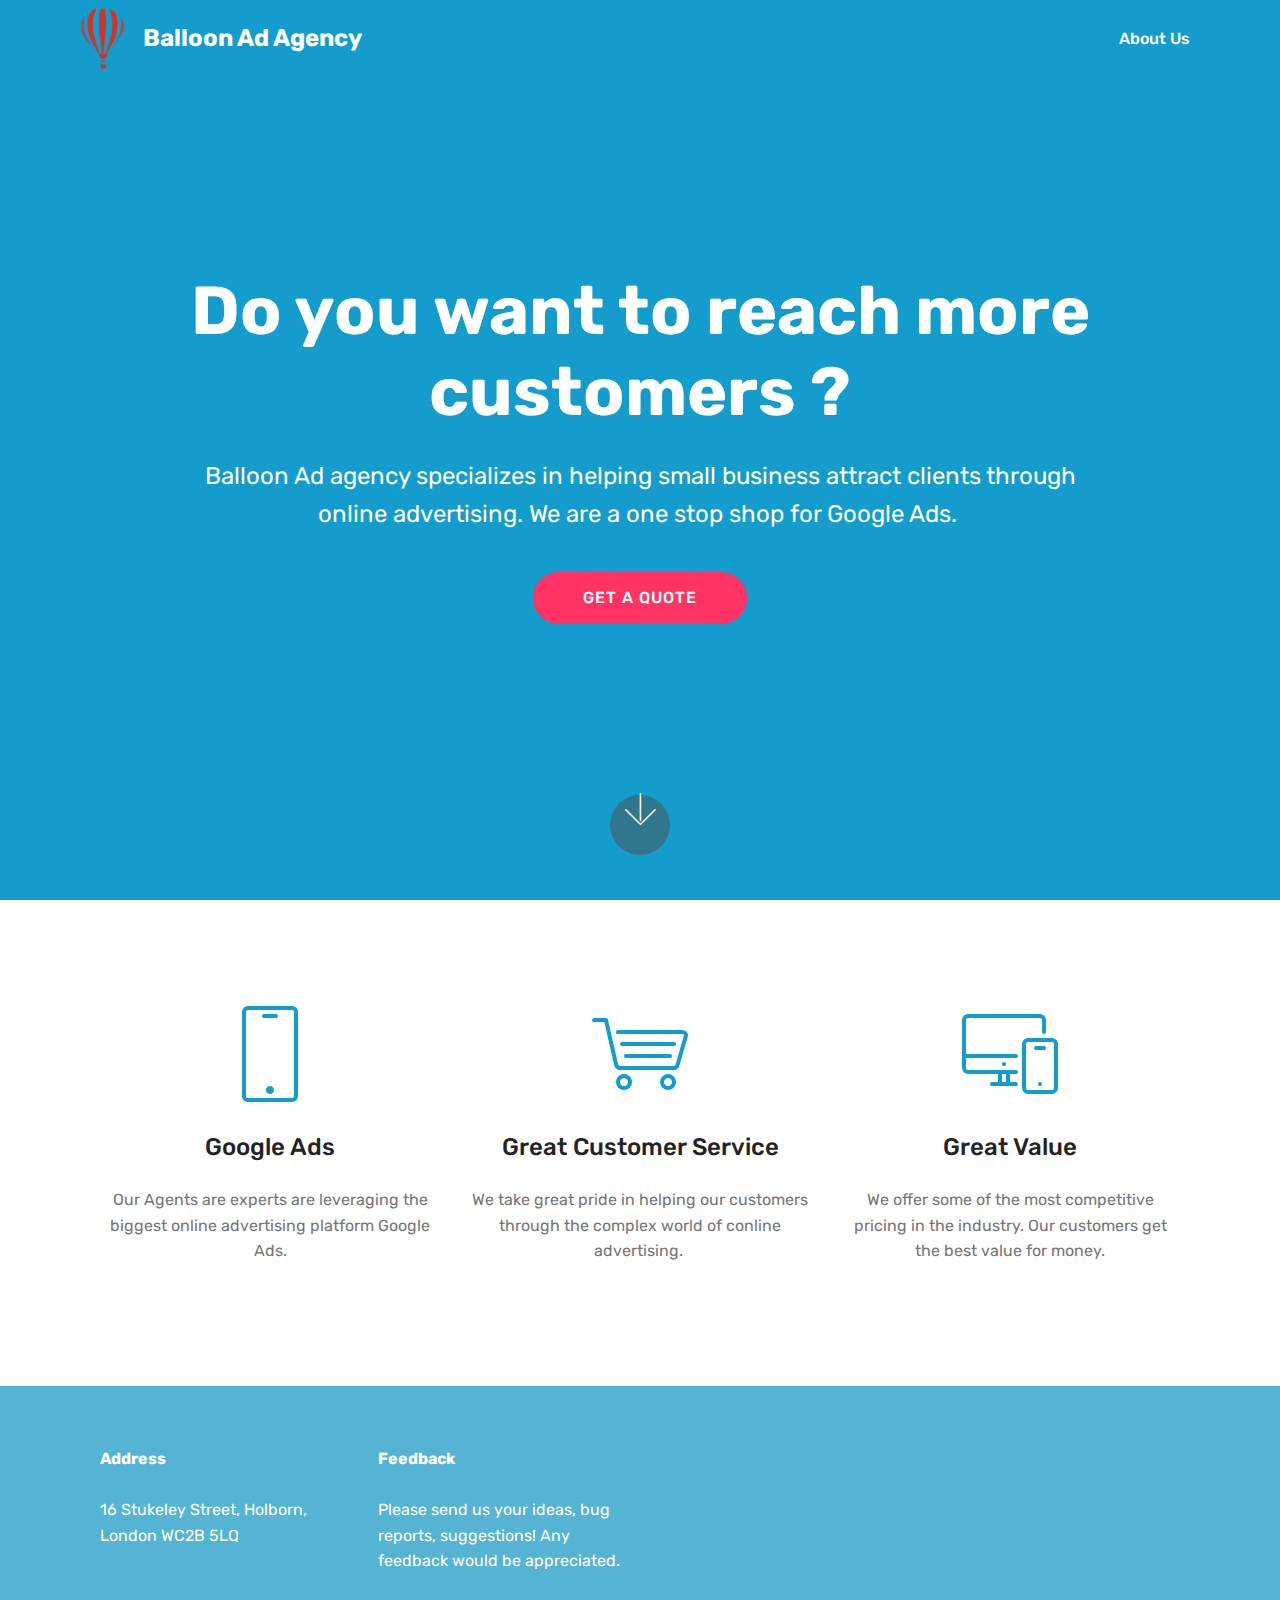
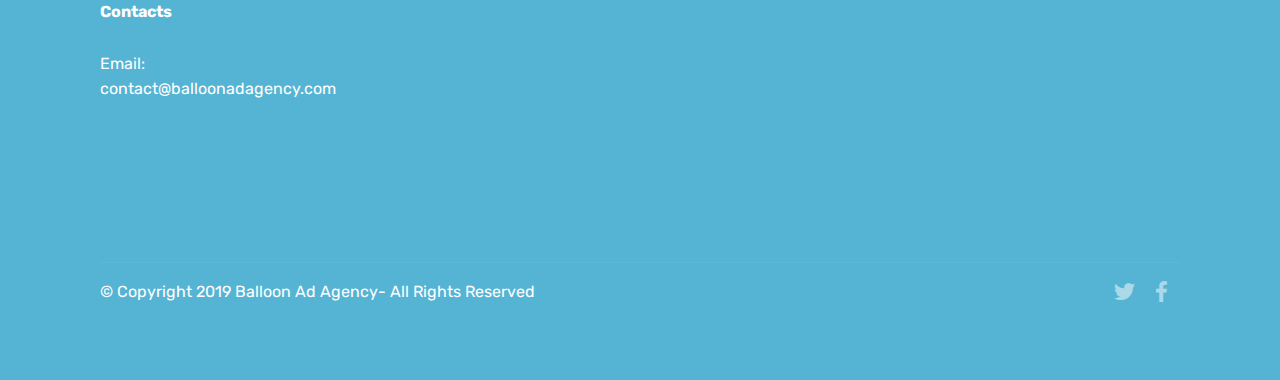
<file: index.html>
<!DOCTYPE html>
<html  >
<head>
  <!-- Site made with Mobirise Website Builder v4.10.6, https://mobirise.com -->
  <meta charset="UTF-8">
  <meta http-equiv="X-UA-Compatible" content="IE=edge">
  <meta name="generator" content="Mobirise v4.10.6, mobirise.com">
  <meta name="viewport" content="width=device-width, initial-scale=1, minimum-scale=1">
  <link rel="shortcut icon" href="assets/images/hot-air-balloon-1734985-960-720-122x165.png" type="image/x-icon">
  <meta name="description" content="Ad Agency for small businesses">
  
  <title>Home</title>
  <link rel="stylesheet" href="assets/web/assets/mobirise-icons/mobirise-icons.css">
  <link rel="stylesheet" href="assets/tether/tether.min.css">
  <link rel="stylesheet" href="assets/bootstrap/css/bootstrap.min.css">
  <link rel="stylesheet" href="assets/bootstrap/css/bootstrap-grid.min.css">
  <link rel="stylesheet" href="assets/bootstrap/css/bootstrap-reboot.min.css">
  <link rel="stylesheet" href="assets/dropdown/css/style.css">
  <link rel="stylesheet" href="assets/socicon/css/styles.css">
  <link rel="stylesheet" href="assets/theme/css/style.css">
  <link rel="stylesheet" href="assets/mobirise/css/mbr-additional.css" type="text/css">
  
  
  
</head>
<body>

<!-- Google Analytics -->
<!-- Global site tag (gtag.js) - Google Analytics -->
<script async src="https://www.googletagmanager.com/gtag/js?id=UA-145172112-1"></script>
<script>
  window.dataLayer = window.dataLayer || [];
  function gtag(){dataLayer.push(arguments);}
  gtag('js', new Date());

  gtag('config', 'UA-145172112-1');
</script>

<!-- /Google Analytics -->


  <section class="menu cid-qTkzRZLJNu" once="menu" id="menu1-0">

    

    <nav class="navbar navbar-expand beta-menu navbar-dropdown align-items-center navbar-fixed-top navbar-toggleable-sm">
        <button class="navbar-toggler navbar-toggler-right" type="button" data-toggle="collapse" data-target="#navbarSupportedContent" aria-controls="navbarSupportedContent" aria-expanded="false" aria-label="Toggle navigation">
            <div class="hamburger">
                <span></span>
                <span></span>
                <span></span>
                <span></span>
            </div>
        </button>
        <div class="menu-logo">
            <div class="navbar-brand">
                <span class="navbar-logo">
                    <a href="https://balloonadagency.com/#top">
                         <img src="assets/images/hot-air-balloon-1734985-960-720-122x165.png" alt="Mobirise" title="" style="height: 3.8rem;">
                    </a>
                </span>
                <span class="navbar-caption-wrap"><a class="navbar-caption text-white display-5" href="https://balloonadagency.com/#top">&nbsp;Balloon Ad Agency</a></span>
            </div>
        </div>
        <div class="collapse navbar-collapse" id="navbarSupportedContent">
            <ul class="navbar-nav nav-dropdown nav-right" data-app-modern-menu="true"><li class="nav-item">
                    <a class="nav-link link text-white display-4" href="#bottom">
                        
                        About Us
                    </a>
                </li></ul>
            
        </div>
    </nav>
</section>

<section class="engine"><a href="https://mobirise.info/o">free portfolio website templates</a></section><section class="cid-qTkA127IK8 mbr-fullscreen" id="header2-1">

    

    

    <div class="container align-center">
        <div class="row justify-content-md-center">
            <div class="mbr-white col-md-10">
                <h1 class="mbr-section-title mbr-bold pb-3 mbr-fonts-style display-1">Do you want to reach more customers ?</h1>
                
                <p class="mbr-text pb-3 mbr-fonts-style display-5">
                    Balloon Ad agency specializes in helping small business attract clients through online advertising. We are a one stop shop for Google Ads.&nbsp;</p>
                <div class="mbr-section-btn"><a class="btn btn-md btn-secondary display-4" href="https://forms.gle/MSBBoyFCNvssJmj26" target="_blank">GET A QUOTE</a></div>
            </div>
        </div>
    </div>
    <div class="mbr-arrow hidden-sm-down" aria-hidden="true">
        <a href="#next">
            <i class="mbri-down mbr-iconfont"></i>
        </a>
    </div>
</section>

<section class="features1 cid-rxsHwJT7qu" id="features1-4">
    
    

    
    <div class="container">
        <div class="media-container-row">

            <div class="card p-3 col-12 col-md-6 col-lg-4">
                <div class="card-img pb-3">
                    <span class="mbr-iconfont mbri-mobile"></span>
                </div>
                <div class="card-box">
                    <h4 class="card-title py-3 mbr-fonts-style display-5">Google Ads</h4>
                    <p class="mbr-text mbr-fonts-style display-7">
                        Our Agents are experts are leveraging the biggest online advertising platform Google Ads.</p>
                </div>
            </div>

            <div class="card p-3 col-12 col-md-6 col-lg-4">
                <div class="card-img pb-3">
                    <span class="mbr-iconfont mbri-shopping-cart"></span>
                </div>
                <div class="card-box">
                    <h4 class="card-title py-3 mbr-fonts-style display-5">
                        Great Customer Service</h4>
                    <p class="mbr-text mbr-fonts-style display-7">
                        We take great pride in helping our customers through the complex world of conline advertising.&nbsp;</p>
                </div>
            </div>

            <div class="card p-3 col-12 col-md-6 col-lg-4">
                <div class="card-img pb-3">
                    <span class="mbri-responsive mbr-iconfont"></span>
                </div>
                <div class="card-box">
                    <h4 class="card-title py-3 mbr-fonts-style display-5">
                        Great Value</h4>
                    <p class="mbr-text mbr-fonts-style display-7">
                        We offer some of the most competitive pricing in the industry. Our customers get the best value for money.</p>
                </div>
            </div>

            

        </div>

    </div>

</section>

<section class="cid-rxsFRHfknj" id="footer2-3">

    

    

    <div class="container">
        <div class="media-container-row content mbr-white">
            <div class="col-12 col-md-3 mbr-fonts-style display-7">
                <p class="mbr-text">
                    <strong>Address</strong>
                    <br>
                    <br>16 Stukeley Street, Holborn, London WC2B 5LQ<br>
                    <br>
                    <br><strong>Contacts</strong>
                    <br>
                    <br>Email: contact@balloonadagency.com
                    <br><br></p>
            </div>
            <div class="col-12 col-md-3 mbr-fonts-style display-7">
                <p class="mbr-text"><strong>Feedback</strong>
                    <br>
                    <br>Please send us your ideas, bug reports, suggestions! Any feedback would be appreciated.
                </p>
            </div>
            <div class="col-12 col-md-6">
                <div class="google-map"><iframe frameborder="0" style="border:0" src="https://www.google.com/maps/embed/v1/place?key=AIzaSyAEIpgj38KyLFELm2bK9Y7krBkz1K-cMq8&amp;q=place_id:ChIJIVHOWDMbdkgRIxvta-DGaAA" allowfullscreen=""></iframe></div>
            </div>
        </div>
        <div class="footer-lower">
            <div class="media-container-row">
                <div class="col-sm-12">
                    <hr>
                </div>
            </div>
            <div class="media-container-row mbr-white">
                <div class="col-sm-6 copyright">
                    <p class="mbr-text mbr-fonts-style display-7">
                        © Copyright 2019 Balloon Ad Agency- All Rights Reserved
                    </p>
                </div>
                <div class="col-md-6">
                    <div class="social-list align-right">
                        <div class="soc-item">
                            <a href="https://twitter.com/balloonadagency" target="_blank">
                                <span class="mbr-iconfont mbr-iconfont-social socicon-twitter socicon"></span>
                            </a>
                        </div>
                        <div class="soc-item">
                            <a href="https://www.facebook.com/Balloon-Ad-Agency-109554503724766/" target="_blank">
                                <span class="mbr-iconfont mbr-iconfont-social socicon-facebook socicon"></span>
                            </a>
                        </div>
                        
                        
                        
                        
                    </div>
                </div>
            </div>
        </div>
    </div>
</section>


  <script src="assets/web/assets/jquery/jquery.min.js"></script>
  <script src="assets/popper/popper.min.js"></script>
  <script src="assets/tether/tether.min.js"></script>
  <script src="assets/bootstrap/js/bootstrap.min.js"></script>
  <script src="assets/smoothscroll/smooth-scroll.js"></script>
  <script src="assets/dropdown/js/nav-dropdown.js"></script>
  <script src="assets/dropdown/js/navbar-dropdown.js"></script>
  <script src="assets/touchswipe/jquery.touch-swipe.min.js"></script>
  <script src="assets/theme/js/script.js"></script>
  
  
</body>
</html>
</file>
<file: assets/web/assets/mobirise-icons/mobirise-icons.css>
@font-face {
  font-family: 'MobiriseIcons';
  src:  url('mobirise-icons.eot?spat4u');
  src:  url('mobirise-icons.eot?spat4u#iefix') format('embedded-opentype'),
    url('mobirise-icons.ttf?spat4u') format('truetype'),
    url('mobirise-icons.woff?spat4u') format('woff'),
    url('mobirise-icons.svg?spat4u#MobiriseIcons') format('svg');
  font-weight: normal;
  font-style: normal;
}

[class^="mbri-"], [class*=" mbri-"] {
  /* use !important to prevent issues with browser extensions that change fonts */
  font-family: MobiriseIcons !important;
  speak: none;
  font-style: normal;
  font-weight: normal;
  font-variant: normal;
  text-transform: none;
  line-height: 1;

  /* Better Font Rendering =========== */
  -webkit-font-smoothing: antialiased;
  -moz-osx-font-smoothing: grayscale;
}

.mbri-add-submenu:before {
  content: "\e900";
}
.mbri-alert:before {
  content: "\e901";
}
.mbri-align-center:before {
  content: "\e902";
}
.mbri-align-justify:before {
  content: "\e903";
}
.mbri-align-left:before {
  content: "\e904";
}
.mbri-align-right:before {
  content: "\e905";
}
.mbri-android:before {
  content: "\e906";
}
.mbri-apple:before {
  content: "\e907";
}
.mbri-arrow-down:before {
  content: "\e908";
}
.mbri-arrow-next:before {
  content: "\e909";
}
.mbri-arrow-prev:before {
  content: "\e90a";
}
.mbri-arrow-up:before {
  content: "\e90b";
}
.mbri-bold:before {
  content: "\e90c";
}
.mbri-bookmark:before {
  content: "\e90d";
}
.mbri-bootstrap:before {
  content: "\e90e";
}
.mbri-briefcase:before {
  content: "\e90f";
}
.mbri-browse:before {
  content: "\e910";
}
.mbri-bulleted-list:before {
  content: "\e911";
}
.mbri-calendar:before {
  content: "\e912";
}
.mbri-camera:before {
  content: "\e913";
}
.mbri-cart-add:before {
  content: "\e914";
}
.mbri-cart-full:before {
  content: "\e915";
}
.mbri-cash:before {
  content: "\e916";
}
.mbri-change-style:before {
  content: "\e917";
}
.mbri-chat:before {
  content: "\e918";
}
.mbri-clock:before {
  content: "\e919";
}
.mbri-close:before {
  content: "\e91a";
}
.mbri-cloud:before {
  content: "\e91b";
}
.mbri-code:before {
  content: "\e91c";
}
.mbri-contact-form:before {
  content: "\e91d";
}
.mbri-credit-card:before {
  content: "\e91e";
}
.mbri-cursor-click:before {
  content: "\e91f";
}
.mbri-cust-feedback:before {
  content: "\e920";
}
.mbri-database:before {
  content: "\e921";
}
.mbri-delivery:before {
  content: "\e922";
}
.mbri-desktop:before {
  content: "\e923";
}
.mbri-devices:before {
  content: "\e924";
}
.mbri-down:before {
  content: "\e925";
}
.mbri-download:before {
  content: "\e989";
}
.mbri-drag-n-drop:before {
  content: "\e927";
}
.mbri-drag-n-drop2:before {
  content: "\e928";
}
.mbri-edit:before {
  content: "\e929";
}
.mbri-edit2:before {
  content: "\e92a";
}
.mbri-error:before {
  content: "\e92b";
}
.mbri-extension:before {
  content: "\e92c";
}
.mbri-features:before {
  content: "\e92d";
}
.mbri-file:before {
  content: "\e92e";
}
.mbri-flag:before {
  content: "\e92f";
}
.mbri-folder:before {
  content: "\e930";
}
.mbri-gift:before {
  content: "\e931";
}
.mbri-github:before {
  content: "\e932";
}
.mbri-globe:before {
  content: "\e933";
}
.mbri-globe-2:before {
  content: "\e934";
}
.mbri-growing-chart:before {
  content: "\e935";
}
.mbri-hearth:before {
  content: "\e936";
}
.mbri-help:before {
  content: "\e937";
}
.mbri-home:before {
  content: "\e938";
}
.mbri-hot-cup:before {
  content: "\e939";
}
.mbri-idea:before {
  content: "\e93a";
}
.mbri-image-gallery:before {
  content: "\e93b";
}
.mbri-image-slider:before {
  content: "\e93c";
}
.mbri-info:before {
  content: "\e93d";
}
.mbri-italic:before {
  content: "\e93e";
}
.mbri-key:before {
  content: "\e93f";
}
.mbri-laptop:before {
  content: "\e940";
}
.mbri-layers:before {
  content: "\e941";
}
.mbri-left-right:before {
  content: "\e942";
}
.mbri-left:before {
  content: "\e943";
}
.mbri-letter:before {
  content: "\e944";
}
.mbri-like:before {
  content: "\e945";
}
.mbri-link:before {
  content: "\e946";
}
.mbri-lock:before {
  content: "\e947";
}
.mbri-login:before {
  content: "\e948";
}
.mbri-logout:before {
  content: "\e949";
}
.mbri-magic-stick:before {
  content: "\e94a";
}
.mbri-map-pin:before {
  content: "\e94b";
}
.mbri-menu:before {
  content: "\e94c";
}
.mbri-mobile:before {
  content: "\e94d";
}
.mbri-mobile2:before {
  content: "\e94e";
}
.mbri-mobirise:before {
  content: "\e94f";
}
.mbri-more-horizontal:before {
  content: "\e950";
}
.mbri-more-vertical:before {
  content: "\e951";
}
.mbri-music:before {
  content: "\e952";
}
.mbri-new-file:before {
  content: "\e953";
}
.mbri-numbered-list:before {
  content: "\e954";
}
.mbri-opened-folder:before {
  content: "\e955";
}
.mbri-pages:before {
  content: "\e956";
}
.mbri-paper-plane:before {
  content: "\e957";
}
.mbri-paperclip:before {
  content: "\e958";
}
.mbri-photo:before {
  content: "\e959";
}
.mbri-photos:before {
  content: "\e95a";
}
.mbri-pin:before {
  content: "\e95b";
}
.mbri-play:before {
  content: "\e95c";
}
.mbri-plus:before {
  content: "\e95d";
}
.mbri-preview:before {
  content: "\e95e";
}
.mbri-print:before {
  content: "\e95f";
}
.mbri-protect:before {
  content: "\e960";
}
.mbri-question:before {
  content: "\e961";
}
.mbri-quote-left:before {
  content: "\e962";
}
.mbri-quote-right:before {
  content: "\e963";
}
.mbri-refresh:before {
  content: "\e964";
}
.mbri-responsive:before {
  content: "\e965";
}
.mbri-right:before {
  content: "\e966";
}
.mbri-rocket:before {
  content: "\e967";
}
.mbri-sad-face:before {
  content: "\e968";
}
.mbri-sale:before {
  content: "\e969";
}
.mbri-save:before {
  content: "\e96a";
}
.mbri-search:before {
  content: "\e96b";
}
.mbri-setting:before {
  content: "\e96c";
}
.mbri-setting2:before {
  content: "\e96d";
}
.mbri-setting3:before {
  content: "\e96e";
}
.mbri-share:before {
  content: "\e96f";
}
.mbri-shopping-bag:before {
  content: "\e970";
}
.mbri-shopping-basket:before {
  content: "\e971";
}
.mbri-shopping-cart:before {
  content: "\e972";
}
.mbri-sites:before {
  content: "\e973";
}
.mbri-smile-face:before {
  content: "\e974";
}
.mbri-speed:before {
  content: "\e975";
}
.mbri-star:before {
  content: "\e976";
}
.mbri-success:before {
  content: "\e977";
}
.mbri-sun:before {
  content: "\e978";
}
.mbri-sun2:before {
  content: "\e979";
}
.mbri-tablet:before {
  content: "\e97a";
}
.mbri-tablet-vertical:before {
  content: "\e97b";
}
.mbri-target:before {
  content: "\e97c";
}
.mbri-timer:before {
  content: "\e97d";
}
.mbri-to-ftp:before {
  content: "\e97e";
}
.mbri-to-local-drive:before {
  content: "\e97f";
}
.mbri-touch-swipe:before {
  content: "\e980";
}
.mbri-touch:before {
  content: "\e981";
}
.mbri-trash:before {
  content: "\e982";
}
.mbri-underline:before {
  content: "\e983";
}
.mbri-unlink:before {
  content: "\e984";
}
.mbri-unlock:before {
  content: "\e985";
}
.mbri-up-down:before {
  content: "\e986";
}
.mbri-up:before {
  content: "\e987";
}
.mbri-update:before {
  content: "\e988";
}
.mbri-upload:before {
 content: "\e926"; 
}
.mbri-user:before {
  content: "\e98a";
}
.mbri-user2:before {
  content: "\e98b";
}
.mbri-users:before {
  content: "\e98c";
}
.mbri-video:before {
  content: "\e98d";
}
.mbri-video-play:before {
  content: "\e98e";
}
.mbri-watch:before {
  content: "\e98f";
}
.mbri-website-theme:before {
  content: "\e990";
}
.mbri-wifi:before {
  content: "\e991";
}
.mbri-windows:before {
  content: "\e992";
}
.mbri-zoom-out:before {
  content: "\e993";
}
.mbri-redo:before {
  content: "\e994";
}
.mbri-undo:before {
  content: "\e995";
}
</file>
<file: assets/dropdown/css/style.css>
.navbar-dropdown {
  left: 0;
  padding: 0;
  position: absolute;
  right: 0;
  top: 0;
  transition: all 0.45s ease;
  z-index: 1030;
  background: #282828; }
  .navbar-dropdown .navbar-logo {
    margin-right: 0.8rem;
    transition: margin 0.3s ease-in-out;
    vertical-align: middle; }
    .navbar-dropdown .navbar-logo img {
      height: 3.125rem;
      transition: all 0.3s ease-in-out; }
    .navbar-dropdown .navbar-logo.mbr-iconfont {
      font-size: 3.125rem;
      line-height: 3.125rem; }
  .navbar-dropdown .navbar-caption {
    font-weight: 700;
    white-space: normal;
    vertical-align: -4px;
    line-height: 3.125rem !important; }
    .navbar-dropdown .navbar-caption, .navbar-dropdown .navbar-caption:hover {
      color: inherit;
      text-decoration: none; }
  .navbar-dropdown .mbr-iconfont + .navbar-caption {
    vertical-align: -1px; }
  .navbar-dropdown.navbar-fixed-top {
    position: fixed; }
  .navbar-dropdown .navbar-brand span {
    vertical-align: -4px; }
  .navbar-dropdown.bg-color.transparent {
    background: none; }
  .navbar-dropdown.navbar-short .navbar-brand {
    padding: 0.625rem 0; }
    .navbar-dropdown.navbar-short .navbar-brand span {
      vertical-align: -1px; }
  .navbar-dropdown.navbar-short .navbar-caption {
    line-height: 2.375rem !important;
    vertical-align: -2px; }
  .navbar-dropdown.navbar-short .navbar-logo {
    margin-right: 0.5rem; }
    .navbar-dropdown.navbar-short .navbar-logo img {
      height: 2.375rem; }
    .navbar-dropdown.navbar-short .navbar-logo.mbr-iconfont {
      font-size: 2.375rem;
      line-height: 2.375rem; }
  .navbar-dropdown.navbar-short .mbr-table-cell {
    height: 3.625rem; }
  .navbar-dropdown .navbar-close {
    left: 0.6875rem;
    position: fixed;
    top: 0.75rem;
    z-index: 1000; }
  .navbar-dropdown .hamburger-icon {
    content: "";
    display: inline-block;
    vertical-align: middle;
    width: 16px;
    -webkit-box-shadow: 0 -6px 0 1px #282828,0 0 0 1px #282828,0 6px 0 1px #282828;
    -moz-box-shadow: 0 -6px 0 1px #282828,0 0 0 1px #282828,0 6px 0 1px #282828;
    box-shadow: 0 -6px 0 1px #282828,0 0 0 1px #282828,0 6px 0 1px #282828; }

.dropdown-menu .dropdown-toggle[data-toggle="dropdown-submenu"]::after {
  border-bottom: 0.35em solid transparent;
  border-left: 0.35em solid;
  border-right: 0;
  border-top: 0.35em solid transparent;
  margin-left: 0.3rem; }

.dropdown-menu .dropdown-item:focus {
  outline: 0; }

.nav-dropdown {
  font-size: 0.75rem;
  font-weight: 500;
  height: auto !important; }
  .nav-dropdown .nav-btn {
    padding-left: 1rem; }
  .nav-dropdown .link {
    margin: .667em 1.667em;
    font-weight: 500;
    padding: 0;
    transition: color .2s ease-in-out; }
    .nav-dropdown .link.dropdown-toggle {
      margin-right: 2.583em; }
      .nav-dropdown .link.dropdown-toggle::after {
        margin-left: .25rem;
        border-top: 0.35em solid;
        border-right: 0.35em solid transparent;
        border-left: 0.35em solid transparent;
        border-bottom: 0; }
      .nav-dropdown .link.dropdown-toggle[aria-expanded="true"] {
        margin: 0;
        padding: 0.667em 3.263em  0.667em 1.667em; }
  .nav-dropdown .link::after,
  .nav-dropdown .dropdown-item::after {
    color: inherit; }
  .nav-dropdown .btn {
    font-size: 0.75rem;
    font-weight: 700;
    letter-spacing: 0;
    margin-bottom: 0;
    padding-left: 1.25rem;
    padding-right: 1.25rem; }
  .nav-dropdown .dropdown-menu {
    border-radius: 0;
    border: 0;
    left: 0;
    margin: 0;
    padding-bottom: 1.25rem;
    padding-top: 1.25rem;
    position: relative; }
  .nav-dropdown .dropdown-submenu {
    margin-left: 0.125rem;
    top: 0; }
  .nav-dropdown .dropdown-item {
    font-weight: 500;
    line-height: 2;
    padding: 0.3846em 4.615em 0.3846em 1.5385em;
    position: relative;
    transition: color .2s ease-in-out, background-color .2s ease-in-out; }
    .nav-dropdown .dropdown-item::after {
      margin-top: -0.3077em;
      position: absolute;
      right: 1.1538em;
      top: 50%; }
    .nav-dropdown .dropdown-item:focus, .nav-dropdown .dropdown-item:hover {
      background: none; }

@media (max-width: 767px) {
  .nav-dropdown.navbar-toggleable-sm {
    bottom: 0;
    display: none;
    left: 0;
    overflow-x: hidden;
    position: fixed;
    top: 0;
    transform: translateX(-100%);
    -ms-transform: translateX(-100%);
    -webkit-transform: translateX(-100%);
    width: 18.75rem;
    z-index: 999; } }
.nav-dropdown.navbar-toggleable-xl {
  bottom: 0;
  display: none;
  left: 0;
  overflow-x: hidden;
  position: fixed;
  top: 0;
  transform: translateX(-100%);
  -ms-transform: translateX(-100%);
  -webkit-transform: translateX(-100%);
  width: 18.75rem;
  z-index: 999; }

.nav-dropdown-sm {
  display: block !important;
  overflow-x: hidden;
  overflow: auto;
  padding-top: 3.875rem; }
  .nav-dropdown-sm::after {
    content: "";
    display: block;
    height: 3rem;
    width: 100%; }
  .nav-dropdown-sm.collapse.in ~ .navbar-close {
    display: block !important; }
  .nav-dropdown-sm.collapsing, .nav-dropdown-sm.collapse.in {
    transform: translateX(0);
    -ms-transform: translateX(0);
    -webkit-transform: translateX(0);
    transition: all 0.25s ease-out;
    -webkit-transition: all 0.25s ease-out;
    background: #282828; }
  .nav-dropdown-sm.collapsing[aria-expanded="false"] {
    transform: translateX(-100%);
    -ms-transform: translateX(-100%);
    -webkit-transform: translateX(-100%); }
  .nav-dropdown-sm .nav-item {
    display: block;
    margin-left: 0 !important;
    padding-left: 0; }
  .nav-dropdown-sm .link,
  .nav-dropdown-sm .dropdown-item {
    border-top: 1px dotted rgba(255, 255, 255, 0.1);
    font-size: 0.8125rem;
    line-height: 1.6;
    margin: 0 !important;
    padding: 0.875rem 2.4rem 0.875rem 1.5625rem !important;
    position: relative;
    white-space: normal; }
    .nav-dropdown-sm .link:focus, .nav-dropdown-sm .link:hover,
    .nav-dropdown-sm .dropdown-item:focus,
    .nav-dropdown-sm .dropdown-item:hover {
      background: rgba(0, 0, 0, 0.2) !important;
      color: #c0a375; }
  .nav-dropdown-sm .nav-btn {
    position: relative;
    padding: 1.5625rem 1.5625rem 0 1.5625rem; }
    .nav-dropdown-sm .nav-btn::before {
      border-top: 1px dotted rgba(255, 255, 255, 0.1);
      content: "";
      left: 0;
      position: absolute;
      top: 0;
      width: 100%; }
    .nav-dropdown-sm .nav-btn + .nav-btn {
      padding-top: 0.625rem; }
      .nav-dropdown-sm .nav-btn + .nav-btn::before {
        display: none; }
  .nav-dropdown-sm .btn {
    padding: 0.625rem 0; }
  .nav-dropdown-sm .dropdown-toggle[data-toggle="dropdown-submenu"]::after {
    margin-left: .25rem;
    border-top: 0.35em solid;
    border-right: 0.35em solid transparent;
    border-left: 0.35em solid transparent;
    border-bottom: 0; }
  .nav-dropdown-sm .dropdown-toggle[data-toggle="dropdown-submenu"][aria-expanded="true"]::after {
    border-top: 0;
    border-right: 0.35em solid transparent;
    border-left: 0.35em solid transparent;
    border-bottom: 0.35em solid; }
  .nav-dropdown-sm .dropdown-menu {
    margin: 0;
    padding: 0;
    position: relative;
    top: 0;
    left: 0;
    width: 100%;
    border: 0;
    float: none;
    border-radius: 0;
    background: none; }
  .nav-dropdown-sm .dropdown-submenu {
    left: 100%;
    margin-left: 0.125rem;
    margin-top: -1.25rem;
    top: 0; }

.navbar-toggleable-sm .nav-dropdown .dropdown-menu {
  position: absolute; }

.navbar-toggleable-sm .nav-dropdown .dropdown-submenu {
  left: 100%;
  margin-left: 0.125rem;
  margin-top: -1.25rem;
  top: 0; }

.navbar-toggleable-sm.opened .nav-dropdown .dropdown-menu {
  position: relative; }

.navbar-toggleable-sm.opened .nav-dropdown .dropdown-submenu {
  left: 0;
  margin-left: 00rem;
  margin-top: 0rem;
  top: 0; }

.is-builder .nav-dropdown.collapsing {
  transition: none !important; }

/*# sourceMappingURL=style.css.map */
</file>
<file: assets/socicon/css/styles.css>
@charset "UTF-8";

@font-face {
  font-family: "socicon";
  src:url("../fonts/socicon.eot");
  src:url("../fonts/socicon.eot?#iefix") format("embedded-opentype"),
    url("../fonts/socicon.woff") format("woff"),
    url("../fonts/socicon.ttf") format("truetype"),
    url("../fonts/socicon.svg#socicon") format("svg");
  font-weight: normal;
  font-style: normal;

}

[data-icon]:before {
  font-family: "socicon" !important;
  content: attr(data-icon);
  font-style: normal !important;
  font-weight: normal !important;
  font-variant: normal !important;
  text-transform: none !important;
  speak: none;
  line-height: 1;
  -webkit-font-smoothing: antialiased;
  -moz-osx-font-smoothing: grayscale;
}

[class^="socicon-"]:before,
[class*=" socicon-"]:before {
  font-family: "socicon" !important;
  font-style: normal !important;
  font-weight: normal !important;
  font-variant: normal !important;
  text-transform: none !important;
  speak: none;
  line-height: 1;
  -webkit-font-smoothing: antialiased;
  -moz-osx-font-smoothing: grayscale;
}

.socicon-modelmayhem:before {
  content: "\e000";
}
.socicon-mixcloud:before {
  content: "\e001";
}
.socicon-drupal:before {
  content: "\e002";
}
.socicon-swarm:before {
  content: "\e003";
}
.socicon-istock:before {
  content: "\e004";
}
.socicon-yammer:before {
  content: "\e005";
}
.socicon-ello:before {
  content: "\e006";
}
.socicon-stackoverflow:before {
  content: "\e007";
}
.socicon-persona:before {
  content: "\e008";
}
.socicon-triplej:before {
  content: "\e009";
}
.socicon-houzz:before {
  content: "\e00a";
}
.socicon-rss:before {
  content: "\e00b";
}
.socicon-paypal:before {
  content: "\e00c";
}
.socicon-odnoklassniki:before {
  content: "\e00d";
}
.socicon-airbnb:before {
  content: "\e00e";
}
.socicon-periscope:before {
  content: "\e00f";
}
.socicon-outlook:before {
  content: "\e010";
}
.socicon-coderwall:before {
  content: "\e011";
}
.socicon-tripadvisor:before {
  content: "\e012";
}
.socicon-appnet:before {
  content: "\e013";
}
.socicon-goodreads:before {
  content: "\e014";
}
.socicon-tripit:before {
  content: "\e015";
}
.socicon-lanyrd:before {
  content: "\e016";
}
.socicon-slideshare:before {
  content: "\e017";
}
.socicon-buffer:before {
  content: "\e018";
}
.socicon-disqus:before {
  content: "\e019";
}
.socicon-vkontakte:before {
  content: "\e01a";
}
.socicon-whatsapp:before {
  content: "\e01b";
}
.socicon-patreon:before {
  content: "\e01c";
}
.socicon-storehouse:before {
  content: "\e01d";
}
.socicon-pocket:before {
  content: "\e01e";
}
.socicon-mail:before {
  content: "\e01f";
}
.socicon-blogger:before {
  content: "\e020";
}
.socicon-technorati:before {
  content: "\e021";
}
.socicon-reddit:before {
  content: "\e022";
}
.socicon-dribbble:before {
  content: "\e023";
}
.socicon-stumbleupon:before {
  content: "\e024";
}
.socicon-digg:before {
  content: "\e025";
}
.socicon-envato:before {
  content: "\e026";
}
.socicon-behance:before {
  content: "\e027";
}
.socicon-delicious:before {
  content: "\e028";
}
.socicon-deviantart:before {
  content: "\e029";
}
.socicon-forrst:before {
  content: "\e02a";
}
.socicon-play:before {
  content: "\e02b";
}
.socicon-zerply:before {
  content: "\e02c";
}
.socicon-wikipedia:before {
  content: "\e02d";
}
.socicon-apple:before {
  content: "\e02e";
}
.socicon-flattr:before {
  content: "\e02f";
}
.socicon-github:before {
  content: "\e030";
}
.socicon-renren:before {
  content: "\e031";
}
.socicon-friendfeed:before {
  content: "\e032";
}
.socicon-newsvine:before {
  content: "\e033";
}
.socicon-identica:before {
  content: "\e034";
}
.socicon-bebo:before {
  content: "\e035";
}
.socicon-zynga:before {
  content: "\e036";
}
.socicon-steam:before {
  content: "\e037";
}
.socicon-xbox:before {
  content: "\e038";
}
.socicon-windows:before {
  content: "\e039";
}
.socicon-qq:before {
  content: "\e03a";
}
.socicon-douban:before {
  content: "\e03b";
}
.socicon-meetup:before {
  content: "\e03c";
}
.socicon-playstation:before {
  content: "\e03d";
}
.socicon-android:before {
  content: "\e03e";
}
.socicon-snapchat:before {
  content: "\e03f";
}
.socicon-twitter:before {
  content: "\e040";
}
.socicon-facebook:before {
  content: "\e041";
}
.socicon-googleplus:before {
  content: "\e042";
}
.socicon-pinterest:before {
  content: "\e043";
}
.socicon-foursquare:before {
  content: "\e044";
}
.socicon-yahoo:before {
  content: "\e045";
}
.socicon-skype:before {
  content: "\e046";
}
.socicon-yelp:before {
  content: "\e047";
}
.socicon-feedburner:before {
  content: "\e048";
}
.socicon-linkedin:before {
  content: "\e049";
}
.socicon-viadeo:before {
  content: "\e04a";
}
.socicon-xing:before {
  content: "\e04b";
}
.socicon-myspace:before {
  content: "\e04c";
}
.socicon-soundcloud:before {
  content: "\e04d";
}
.socicon-spotify:before {
  content: "\e04e";
}
.socicon-grooveshark:before {
  content: "\e04f";
}
.socicon-lastfm:before {
  content: "\e050";
}
.socicon-youtube:before {
  content: "\e051";
}
.socicon-vimeo:before {
  content: "\e052";
}
.socicon-dailymotion:before {
  content: "\e053";
}
.socicon-vine:before {
  content: "\e054";
}
.socicon-flickr:before {
  content: "\e055";
}
.socicon-500px:before {
  content: "\e056";
}
.socicon-wordpress:before {
  content: "\e058";
}
.socicon-tumblr:before {
  content: "\e059";
}
.socicon-twitch:before {
  content: "\e05a";
}
.socicon-8tracks:before {
  content: "\e05b";
}
.socicon-amazon:before {
  content: "\e05c";
}
.socicon-icq:before {
  content: "\e05d";
}
.socicon-smugmug:before {
  content: "\e05e";
}
.socicon-ravelry:before {
  content: "\e05f";
}
.socicon-weibo:before {
  content: "\e060";
}
.socicon-baidu:before {
  content: "\e061";
}
.socicon-angellist:before {
  content: "\e062";
}
.socicon-ebay:before {
  content: "\e063";
}
.socicon-imdb:before {
  content: "\e064";
}
.socicon-stayfriends:before {
  content: "\e065";
}
.socicon-residentadvisor:before {
  content: "\e066";
}
.socicon-google:before {
  content: "\e067";
}
.socicon-yandex:before {
  content: "\e068";
}
.socicon-sharethis:before {
  content: "\e069";
}
.socicon-bandcamp:before {
  content: "\e06a";
}
.socicon-itunes:before {
  content: "\e06b";
}
.socicon-deezer:before {
  content: "\e06c";
}
.socicon-telegram:before {
  content: "\e06e";
}
.socicon-openid:before {
  content: "\e06f";
}
.socicon-amplement:before {
  content: "\e070";
}
.socicon-viber:before {
  content: "\e071";
}
.socicon-zomato:before {
  content: "\e072";
}
.socicon-draugiem:before {
  content: "\e074";
}
.socicon-endomodo:before {
  content: "\e075";
}
.socicon-filmweb:before {
  content: "\e076";
}
.socicon-stackexchange:before {
  content: "\e077";
}
.socicon-wykop:before {
  content: "\e078";
}
.socicon-teamspeak:before {
  content: "\e079";
}
.socicon-teamviewer:before {
  content: "\e07a";
}
.socicon-ventrilo:before {
  content: "\e07b";
}
.socicon-younow:before {
  content: "\e07c";
}
.socicon-raidcall:before {
  content: "\e07d";
}
.socicon-mumble:before {
  content: "\e07e";
}
.socicon-medium:before {
  content: "\e06d";
}
.socicon-bebee:before {
  content: "\e07f";
}
.socicon-hitbox:before {
  content: "\e080";
}
.socicon-reverbnation:before {
  content: "\e081";
}
.socicon-formulr:before {
  content: "\e082";
}
.socicon-instagram:before {
  content: "\e057";
}
.socicon-battlenet:before {
  content: "\e083";
}
.socicon-chrome:before {
  content: "\e084";
}
.socicon-discord:before {
  content: "\e086";
}
.socicon-issuu:before {
  content: "\e087";
}
.socicon-macos:before {
  content: "\e088";
}
.socicon-firefox:before {
  content: "\e089";
}
.socicon-opera:before {
  content: "\e08d";
}
.socicon-keybase:before {
  content: "\e090";
}
.socicon-alliance:before {
  content: "\e091";
}
.socicon-livejournal:before {
  content: "\e092";
}
.socicon-googlephotos:before {
  content: "\e093";
}
.socicon-horde:before {
  content: "\e094";
}
.socicon-etsy:before {
  content: "\e095";
}
.socicon-zapier:before {
  content: "\e096";
}
.socicon-google-scholar:before {
  content: "\e097";
}
.socicon-researchgate:before {
  content: "\e098";
}
.socicon-wechat:before {
  content: "\e099";
}
.socicon-strava:before {
  content: "\e09a";
}
.socicon-line:before {
  content: "\e09b";
}
.socicon-lyft:before {
  content: "\e09c";
}
.socicon-uber:before {
  content: "\e09d";
}
.socicon-songkick:before {
  content: "\e09e";
}
.socicon-viewbug:before {
  content: "\e09f";
}
.socicon-googlegroups:before {
  content: "\e0a0";
}
.socicon-quora:before {
  content: "\e073";
}
.socicon-diablo:before {
  content: "\e085";
}
.socicon-blizzard:before {
  content: "\e0a1";
}
.socicon-hearthstone:before {
  content: "\e08b";
}
.socicon-heroes:before {
  content: "\e08a";
}
.socicon-overwatch:before {
  content: "\e08c";
}
.socicon-warcraft:before {
  content: "\e08e";
}
.socicon-starcraft:before {
  content: "\e08f";
}
.socicon-beam:before {
  content: "\e0a2";
}
.socicon-curse:before {
  content: "\e0a3";
}
.socicon-player:before {
  content: "\e0a4";
}
.socicon-streamjar:before {
  content: "\e0a5";
}
.socicon-nintendo:before {
  content: "\e0a6";
}
.socicon-hellocoton:before {
  content: "\e0a7";
}
</file>
<file: assets/theme/css/style.css>
/*!
 * Mobirise v4 theme (https://mobirise.com/)
 * Copyright 2017 Mobirise
 */
section {
  background-color: #eeeeee;
}

section,
.container,
.container-fluid {
  position: relative;
  word-wrap: break-word;
}

a.mbr-iconfont:hover {
  text-decoration: none;
}

.article .lead p, .article .lead ul, .article .lead ol, .article .lead pre, .article .lead blockquote {
  margin-bottom: 0;
}

a {
  font-style: normal;
  font-weight: 400;
  cursor: pointer;
}

a, a:hover {
  text-decoration: none;
}

figure {
  margin-bottom: 0;
}

body {
  color: #232323;
}

h1, h2, h3, h4, h5, h6,
.h1, .h2, .h3, .h4, .h5, .h6,
.display-1, .display-2, .display-3, .display-4 {
  line-height: 1;
  word-break: break-word;
  word-wrap: break-word;
}

b, strong {
  font-weight: bold;
}

blockquote {
  padding: 10px 0 10px 20px;
  position: relative;
  border-left: 2px solid;
  border-color: #ff3366;
}

input:-webkit-autofill, input:-webkit-autofill:hover, input:-webkit-autofill:focus, input:-webkit-autofill:active {
  transition-delay: 9999s;
  transition-property: background-color, color;
}

textarea[type="hidden"] {
  display: none;
}

body {
  position: relative;
}

section {
  background-position: 50% 50%;
  background-repeat: no-repeat;
  background-size: cover;
}

section .mbr-background-video,
section .mbr-background-video-preview {
  position: absolute;
  bottom: 0;
  left: 0;
  right: 0;
  top: 0;
}

.hidden {
  visibility: hidden;
}

.mbr-z-index20 {
  z-index: 20;
}

/*! Base colors */
.mbr-white {
  color: #ffffff;
}

.mbr-black {
  color: #000000;
}

.mbr-bg-white {
  background-color: #ffffff;
}

.mbr-bg-black {
  background-color: #000000;
}

/*! Text-aligns */
.align-left {
  text-align: left;
}

.align-center {
  text-align: center;
}

.align-right {
  text-align: right;
}

@media (max-width: 767px) {
  .align-left, .align-center, .align-right, .mbr-section-btn, .mbr-section-title {
    text-align: center;
  }
}

/*! Font-weight  */
.mbr-light {
  font-weight: 300;
}

.mbr-regular {
  font-weight: 400;
}

.mbr-semibold {
  font-weight: 500;
}

.mbr-bold {
  font-weight: 700;
}

/*! Media  */
.media-size-item {
  -webkit-flex: 1 1 auto;
  -moz-flex: 1 1 auto;
  -ms-flex: 1 1 auto;
  -o-flex: 1 1 auto;
  flex: 1 1 auto;
}

.media-content {
  -webkit-flex-basis: 100%;
  flex-basis: 100%;
}

.media-container-row {
  display: -ms-flexbox;
  display: -webkit-flex;
  display: flex;
  -webkit-flex-direction: row;
  -ms-flex-direction: row;
  flex-direction: row;
  -webkit-flex-wrap: wrap;
  -ms-flex-wrap: wrap;
  flex-wrap: wrap;
  -webkit-justify-content: center;
  -ms-flex-pack: center;
  justify-content: center;
  -webkit-align-content: center;
  -ms-flex-line-pack: center;
  align-content: center;
  -webkit-align-items: start;
  -ms-flex-align: start;
  align-items: start;
}

.media-container-row .media-size-item {
  width: 400px;
}

.media-container-column {
  display: -ms-flexbox;
  display: -webkit-flex;
  display: flex;
  -webkit-flex-direction: column;
  -ms-flex-direction: column;
  flex-direction: column;
  -webkit-flex-wrap: wrap;
  -ms-flex-wrap: wrap;
  flex-wrap: wrap;
  -webkit-justify-content: center;
  -ms-flex-pack: center;
  justify-content: center;
  -webkit-align-content: center;
  -ms-flex-line-pack: center;
  align-content: center;
  -webkit-align-items: stretch;
  -ms-flex-align: stretch;
  align-items: stretch;
}

.media-container-column > * {
  width: 100%;
}

@media (min-width: 992px) {
  .media-container-row {
    -webkit-flex-wrap: nowrap;
    -ms-flex-wrap: nowrap;
    flex-wrap: nowrap;
  }
}

figure {
  overflow: hidden;
}

figure[mbr-media-size] {
  transition: width 0.1s;
}

.mbr-figure img, .mbr-figure iframe {
  display: block;
  width: 100%;
}

.card {
  background-color: transparent;
  border: none;
}

.card-box {
  width: 100%;
}

.card-img {
  text-align: center;
  flex-shrink: 0;
  -webkit-flex-shrink: 0;
}

.media {
  max-width: 100%;
  margin: 0 auto;
}

.mbr-figure {
  -ms-flex-item-align: center;
  -ms-grid-row-align: center;
  -webkit-align-self: center;
  align-self: center;
}

.media-container > div {
  max-width: 100%;
}

.mbr-figure img, .card-img img {
  width: 100%;
}

@media (max-width: 991px) {
  .media-size-item {
    width: auto !important;
  }
  .media {
    width: auto;
  }
  .mbr-figure {
    width: 100% !important;
  }
}

/*! Buttons */
.mbr-section-btn {
  margin-left: -.25rem;
  margin-right: -.25rem;
  font-size: 0;
}

nav .mbr-section-btn {
  margin-left: 0rem;
  margin-right: 0rem;
}

/*! Btn icon margin */
.btn .mbr-iconfont, .btn.btn-sm .mbr-iconfont {
  cursor: pointer;
  margin-right: 0.5rem;
}

.btn.btn-md .mbr-iconfont, .btn.btn-md .mbr-iconfont {
  margin-right: 0.8rem;
}

.mbr-regular {
  font-weight: 400;
}

.mbr-semibold {
  font-weight: 500;
}

.mbr-bold {
  font-weight: 700;
}

[type="submit"] {
  -webkit-appearance: none;
}

/*! Full-screen */
.mbr-fullscreen .mbr-overlay {
  min-height: 100vh;
}

.mbr-fullscreen {
  display: flex;
  display: -webkit-flex;
  display: -moz-flex;
  display: -ms-flex;
  display: -o-flex;
  align-items: center;
  -webkit-align-items: center;
  min-height: 100vh;
  padding-top: 3rem;
  padding-bottom: 3rem;
}

/*! Map */
.map {
  height: 25rem;
  position: relative;
}

.map iframe {
  width: 100%;
  height: 100%;
}

/* Form */
.form-asterisk {
  font-family: initial;
  position: absolute;
  top: -2px;
  font-weight: normal;
}

/*! Scroll to top arrow */
.mbr-arrow-up {
  bottom: 25px;
  right: 90px;
  position: fixed;
  text-align: right;
  z-index: 5000;
  color: #ffffff;
  font-size: 32px;
  transform: rotate(180deg);
  -webkit-transform: rotate(180deg);
}

.mbr-arrow-up a {
  background: rgba(0, 0, 0, 0.2);
  border-radius: 3px;
  color: #fff;
  display: inline-block;
  height: 60px;
  width: 60px;
  outline-style: none !important;
  position: relative;
  text-decoration: none;
  transition: all .3s ease-in-out;
  cursor: pointer;
  text-align: center;
}

.mbr-arrow-up a:hover {
  background-color: rgba(0, 0, 0, 0.4);
}

.mbr-arrow-up a i {
  line-height: 60px;
}

.mbr-arrow-up-icon {
  display: block;
  color: #fff;
}

.mbr-arrow-up-icon::before {
  content: "\203a";
  display: inline-block;
  font-family: serif;
  font-size: 32px;
  line-height: 1;
  font-style: normal;
  position: relative;
  top: 6px;
  left: -4px;
  -webkit-transform: rotate(-90deg);
  transform: rotate(-90deg);
}

/*! Arrow Down */
.mbr-arrow {
  position: absolute;
  bottom: 45px;
  left: 50%;
  width: 60px;
  height: 60px;
  cursor: pointer;
  background-color: rgba(80, 80, 80, 0.5);
  border-radius: 50%;
  -webkit-transform: translateX(-50%);
  transform: translateX(-50%);
}

.mbr-arrow > a {
  display: inline-block;
  text-decoration: none;
  outline-style: none;
  -webkit-animation: arrowdown 1.7s ease-in-out infinite;
  animation: arrowdown 1.7s ease-in-out infinite;
}

.mbr-arrow > a > i {
  position: absolute;
  top: -2px;
  left: 15px;
  font-size: 2rem;
}

@keyframes arrowdown {
  0% {
    transform: translateY(0px);
    -webkit-transform: translateY(0px);
  }
  50% {
    transform: translateY(-5px);
    -webkit-transform: translateY(-5px);
  }
  100% {
    transform: translateY(0px);
    -webkit-transform: translateY(0px);
  }
}

@-webkit-keyframes arrowdown {
  0% {
    transform: translateY(0px);
    -webkit-transform: translateY(0px);
  }
  50% {
    transform: translateY(-5px);
    -webkit-transform: translateY(-5px);
  }
  100% {
    transform: translateY(0px);
    -webkit-transform: translateY(0px);
  }
}

@media (max-width: 500px) {
  .mbr-arrow-up {
    left: 50%;
    right: auto;
    transform: translateX(-50%) rotate(180deg);
    -webkit-transform: translateX(-50%) rotate(180deg);
  }
}

/*Gradients animation*/
@keyframes gradient-animation {
  from {
    background-position: 0% 100%;
    animation-timing-function: ease-in-out;
  }
  to {
    background-position: 100% 0%;
    animation-timing-function: ease-in-out;
  }
}

@-webkit-keyframes gradient-animation {
  from {
    background-position: 0% 100%;
    animation-timing-function: ease-in-out;
  }
  to {
    background-position: 100% 0%;
    animation-timing-function: ease-in-out;
  }
}

.bg-gradient {
  background-size: 200% 200%;
  animation: gradient-animation 5s infinite alternate;
  -webkit-animation: gradient-animation 5s infinite alternate;
}

.menu .navbar-brand {
  display: -webkit-flex;
}

.menu .navbar-brand span {
  display: flex;
  display: -webkit-flex;
}

.menu .navbar-brand .navbar-caption-wrap {
  display: -webkit-flex;
}

.menu .navbar-brand .navbar-logo img {
  display: -webkit-flex;
}

@media (min-width: 768px) and (max-width: 1023px) {
  .menu .navbar-toggleable-sm .navbar-nav {
    display: -webkit-box;
    display: -webkit-flex;
    display: -ms-flexbox;
  }
}

@media (max-width: 1023px) {
  .menu .navbar-collapse {
    max-height: 93.5vh;
  }
  .menu .navbar-collapse.show {
    overflow: auto;
  }
}

@media (min-width: 1024px) {
  .menu .navbar-nav.nav-dropdown {
    display: -webkit-flex;
  }
  .menu .navbar-toggleable-sm .navbar-collapse {
    display: -webkit-flex !important;
  }
  .menu .collapsed .navbar-collapse {
    max-height: 93.5vh;
  }
  .menu .collapsed .navbar-collapse.show {
    overflow: auto;
  }
}

@media (max-width: 767px) {
  .menu .navbar-collapse {
    max-height: 80vh;
  }
}

.navbar {
  display: -webkit-flex;
  -webkit-flex-wrap: wrap;
  -webkit-align-items: center;
  -webkit-justify-content: space-between;
}

.navbar-collapse {
  -webkit-flex-basis: 100%;
  -webkit-flex-grow: 1;
  -webkit-align-items: center;
}

.nav-dropdown .link {
  padding: .667em 1.667em !important;
  margin: 0 !important;
}

.nav {
  display: -webkit-flex;
  -webkit-flex-wrap: wrap;
}

.row {
  display: -webkit-flex;
  -webkit-flex-wrap: wrap;
}

.justify-content-center {
  -webkit-justify-content: center;
}

.form-inline {
  display: -webkit-flex;
  -webkit-flex-flow: row wrap;
  -webkit-align-items: center;
}

.card-wrapper {
  -webkit-flex: 1;
}

.carousel-control {
  z-index: 10;
  display: -webkit-flex;
  -webkit-align-items: center;
  -webkit-justify-content: center;
}

.carousel-controls {
  display: -webkit-flex;
}

.media {
  display: -webkit-flex;
}

.form-group:focus {
  outline: none;
}

.jq-selectbox__select {
  padding: 1.07em .5em;
  position: absolute;
  top: 0;
  left: 0;
  width: 100%;
}

.jq-selectbox__dropdown {
  position: absolute;
  top: 100% !important;
  left: 0 !important;
  width: 100% !important;
}

.jq-selectbox__trigger-arrow {
  transform: translateY(-50%);
}

.jq-selectbox li {
  padding: 1.07em .5em;
}

input[type="range"] {
  padding-left: 0 !important;
  padding-right: 0 !important;
}

.modal-dialog, .modal-content {
  height: 100%;
}

.modal-dialog .carousel-inner {
  height: 100%;
  height: -webkit-fill-available;
  height: fill-available;
}

.carousel-item {
  text-align: center;
}

.carousel-item img {
  margin: auto;
}
.engine {
	position: absolute;
	text-indent: -2400px;
	text-align: center;
	padding: 0;
	top: 0;
	left: -2400px;
}
</file>
<file: assets/mobirise/css/mbr-additional.css>
@import url(https://fonts.googleapis.com/css?family=Rubik:300,300i,400,400i,500,500i,700,700i,900,900i);





body {
  font-style: normal;
  line-height: 1.5;
}
.mbr-section-title {
  font-style: normal;
  line-height: 1.2;
}
.mbr-section-subtitle {
  line-height: 1.3;
}
.mbr-text {
  font-style: normal;
  line-height: 1.6;
}
.display-1 {
  font-family: 'Rubik', sans-serif;
  font-size: 4.25rem;
}
.display-1 > .mbr-iconfont {
  font-size: 6.8rem;
}
.display-2 {
  font-family: 'Rubik', sans-serif;
  font-size: 3rem;
}
.display-2 > .mbr-iconfont {
  font-size: 4.8rem;
}
.display-4 {
  font-family: 'Rubik', sans-serif;
  font-size: 1rem;
}
.display-4 > .mbr-iconfont {
  font-size: 1.6rem;
}
.display-5 {
  font-family: 'Rubik', sans-serif;
  font-size: 1.5rem;
}
.display-5 > .mbr-iconfont {
  font-size: 2.4rem;
}
.display-7 {
  font-family: 'Rubik', sans-serif;
  font-size: 1rem;
}
.display-7 > .mbr-iconfont {
  font-size: 1.6rem;
}
/* ---- Fluid typography for mobile devices ---- */
/* 1.4 - font scale ratio ( bootstrap == 1.42857 ) */
/* 100vw - current viewport width */
/* (48 - 20)  48 == 48rem == 768px, 20 == 20rem == 320px(minimal supported viewport) */
/* 0.65 - min scale variable, may vary */
@media (max-width: 768px) {
  .display-1 {
    font-size: 3.4rem;
    font-size: calc( 2.1374999999999997rem + (4.25 - 2.1374999999999997) * ((100vw - 20rem) / (48 - 20)));
    line-height: calc( 1.4 * (2.1374999999999997rem + (4.25 - 2.1374999999999997) * ((100vw - 20rem) / (48 - 20))));
  }
  .display-2 {
    font-size: 2.4rem;
    font-size: calc( 1.7rem + (3 - 1.7) * ((100vw - 20rem) / (48 - 20)));
    line-height: calc( 1.4 * (1.7rem + (3 - 1.7) * ((100vw - 20rem) / (48 - 20))));
  }
  .display-4 {
    font-size: 0.8rem;
    font-size: calc( 1rem + (1 - 1) * ((100vw - 20rem) / (48 - 20)));
    line-height: calc( 1.4 * (1rem + (1 - 1) * ((100vw - 20rem) / (48 - 20))));
  }
  .display-5 {
    font-size: 1.2rem;
    font-size: calc( 1.175rem + (1.5 - 1.175) * ((100vw - 20rem) / (48 - 20)));
    line-height: calc( 1.4 * (1.175rem + (1.5 - 1.175) * ((100vw - 20rem) / (48 - 20))));
  }
}
/* Buttons */
.btn {
  font-weight: 500;
  border-width: 2px;
  font-style: normal;
  letter-spacing: 1px;
  margin: .4rem .8rem;
  white-space: normal;
  -webkit-transition: all 0.3s ease-in-out;
  -moz-transition: all 0.3s ease-in-out;
  transition: all 0.3s ease-in-out;
  display: inline-flex;
  align-items: center;
  justify-content: center;
  word-break: break-word;
  -webkit-align-items: center;
  -webkit-justify-content: center;
  display: -webkit-inline-flex;
  padding: 1rem 3rem;
  border-radius: 3px;
}
.btn-sm {
  font-weight: 500;
  letter-spacing: 1px;
  -webkit-transition: all 0.3s ease-in-out;
  -moz-transition: all 0.3s ease-in-out;
  transition: all 0.3s ease-in-out;
  padding: 0.6rem 1.5rem;
  border-radius: 3px;
}
.btn-md {
  font-weight: 500;
  letter-spacing: 1px;
  margin: .4rem .8rem !important;
  -webkit-transition: all 0.3s ease-in-out;
  -moz-transition: all 0.3s ease-in-out;
  transition: all 0.3s ease-in-out;
  padding: 1rem 3rem;
  border-radius: 3px;
}
.btn-lg {
  font-weight: 500;
  letter-spacing: 1px;
  margin: .4rem .8rem !important;
  -webkit-transition: all 0.3s ease-in-out;
  -moz-transition: all 0.3s ease-in-out;
  transition: all 0.3s ease-in-out;
  padding: 1.2rem 3.2rem;
  border-radius: 3px;
}
.bg-primary {
  background-color: #149dcc !important;
}
.bg-success {
  background-color: #f7ed4a !important;
}
.bg-info {
  background-color: #82786e !important;
}
.bg-warning {
  background-color: #879a9f !important;
}
.bg-danger {
  background-color: #b1a374 !important;
}
.btn-primary,
.btn-primary:active {
  background-color: #149dcc !important;
  border-color: #149dcc !important;
  color: #ffffff !important;
}
.btn-primary:hover,
.btn-primary:focus,
.btn-primary.focus,
.btn-primary.active {
  color: #ffffff !important;
  background-color: #0d6786 !important;
  border-color: #0d6786 !important;
}
.btn-primary.disabled,
.btn-primary:disabled {
  color: #ffffff !important;
  background-color: #0d6786 !important;
  border-color: #0d6786 !important;
}
.btn-secondary,
.btn-secondary:active {
  background-color: #ff3366 !important;
  border-color: #ff3366 !important;
  color: #ffffff !important;
}
.btn-secondary:hover,
.btn-secondary:focus,
.btn-secondary.focus,
.btn-secondary.active {
  color: #ffffff !important;
  background-color: #e50039 !important;
  border-color: #e50039 !important;
}
.btn-secondary.disabled,
.btn-secondary:disabled {
  color: #ffffff !important;
  background-color: #e50039 !important;
  border-color: #e50039 !important;
}
.btn-info,
.btn-info:active {
  background-color: #82786e !important;
  border-color: #82786e !important;
  color: #ffffff !important;
}
.btn-info:hover,
.btn-info:focus,
.btn-info.focus,
.btn-info.active {
  color: #ffffff !important;
  background-color: #59524b !important;
  border-color: #59524b !important;
}
.btn-info.disabled,
.btn-info:disabled {
  color: #ffffff !important;
  background-color: #59524b !important;
  border-color: #59524b !important;
}
.btn-success,
.btn-success:active {
  background-color: #f7ed4a !important;
  border-color: #f7ed4a !important;
  color: #3f3c03 !important;
}
.btn-success:hover,
.btn-success:focus,
.btn-success.focus,
.btn-success.active {
  color: #3f3c03 !important;
  background-color: #eadd0a !important;
  border-color: #eadd0a !important;
}
.btn-success.disabled,
.btn-success:disabled {
  color: #3f3c03 !important;
  background-color: #eadd0a !important;
  border-color: #eadd0a !important;
}
.btn-warning,
.btn-warning:active {
  background-color: #879a9f !important;
  border-color: #879a9f !important;
  color: #ffffff !important;
}
.btn-warning:hover,
.btn-warning:focus,
.btn-warning.focus,
.btn-warning.active {
  color: #ffffff !important;
  background-color: #617479 !important;
  border-color: #617479 !important;
}
.btn-warning.disabled,
.btn-warning:disabled {
  color: #ffffff !important;
  background-color: #617479 !important;
  border-color: #617479 !important;
}
.btn-danger,
.btn-danger:active {
  background-color: #b1a374 !important;
  border-color: #b1a374 !important;
  color: #ffffff !important;
}
.btn-danger:hover,
.btn-danger:focus,
.btn-danger.focus,
.btn-danger.active {
  color: #ffffff !important;
  background-color: #8b7d4e !important;
  border-color: #8b7d4e !important;
}
.btn-danger.disabled,
.btn-danger:disabled {
  color: #ffffff !important;
  background-color: #8b7d4e !important;
  border-color: #8b7d4e !important;
}
.btn-white {
  color: #333333 !important;
}
.btn-white,
.btn-white:active {
  background-color: #ffffff !important;
  border-color: #ffffff !important;
  color: #808080 !important;
}
.btn-white:hover,
.btn-white:focus,
.btn-white.focus,
.btn-white.active {
  color: #808080 !important;
  background-color: #d9d9d9 !important;
  border-color: #d9d9d9 !important;
}
.btn-white.disabled,
.btn-white:disabled {
  color: #808080 !important;
  background-color: #d9d9d9 !important;
  border-color: #d9d9d9 !important;
}
.btn-black,
.btn-black:active {
  background-color: #333333 !important;
  border-color: #333333 !important;
  color: #ffffff !important;
}
.btn-black:hover,
.btn-black:focus,
.btn-black.focus,
.btn-black.active {
  color: #ffffff !important;
  background-color: #0d0d0d !important;
  border-color: #0d0d0d !important;
}
.btn-black.disabled,
.btn-black:disabled {
  color: #ffffff !important;
  background-color: #0d0d0d !important;
  border-color: #0d0d0d !important;
}
.btn-primary-outline,
.btn-primary-outline:active {
  background: none;
  border-color: #0b566f;
  color: #0b566f;
}
.btn-primary-outline:hover,
.btn-primary-outline:focus,
.btn-primary-outline.focus,
.btn-primary-outline.active {
  color: #ffffff;
  background-color: #149dcc;
  border-color: #149dcc;
}
.btn-primary-outline.disabled,
.btn-primary-outline:disabled {
  color: #ffffff !important;
  background-color: #149dcc !important;
  border-color: #149dcc !important;
}
.btn-secondary-outline,
.btn-secondary-outline:active {
  background: none;
  border-color: #cc0033;
  color: #cc0033;
}
.btn-secondary-outline:hover,
.btn-secondary-outline:focus,
.btn-secondary-outline.focus,
.btn-secondary-outline.active {
  color: #ffffff;
  background-color: #ff3366;
  border-color: #ff3366;
}
.btn-secondary-outline.disabled,
.btn-secondary-outline:disabled {
  color: #ffffff !important;
  background-color: #ff3366 !important;
  border-color: #ff3366 !important;
}
.btn-info-outline,
.btn-info-outline:active {
  background: none;
  border-color: #4b453f;
  color: #4b453f;
}
.btn-info-outline:hover,
.btn-info-outline:focus,
.btn-info-outline.focus,
.btn-info-outline.active {
  color: #ffffff;
  background-color: #82786e;
  border-color: #82786e;
}
.btn-info-outline.disabled,
.btn-info-outline:disabled {
  color: #ffffff !important;
  background-color: #82786e !important;
  border-color: #82786e !important;
}
.btn-success-outline,
.btn-success-outline:active {
  background: none;
  border-color: #d2c609;
  color: #d2c609;
}
.btn-success-outline:hover,
.btn-success-outline:focus,
.btn-success-outline.focus,
.btn-success-outline.active {
  color: #3f3c03;
  background-color: #f7ed4a;
  border-color: #f7ed4a;
}
.btn-success-outline.disabled,
.btn-success-outline:disabled {
  color: #3f3c03 !important;
  background-color: #f7ed4a !important;
  border-color: #f7ed4a !important;
}
.btn-warning-outline,
.btn-warning-outline:active {
  background: none;
  border-color: #55666b;
  color: #55666b;
}
.btn-warning-outline:hover,
.btn-warning-outline:focus,
.btn-warning-outline.focus,
.btn-warning-outline.active {
  color: #ffffff;
  background-color: #879a9f;
  border-color: #879a9f;
}
.btn-warning-outline.disabled,
.btn-warning-outline:disabled {
  color: #ffffff !important;
  background-color: #879a9f !important;
  border-color: #879a9f !important;
}
.btn-danger-outline,
.btn-danger-outline:active {
  background: none;
  border-color: #7a6e45;
  color: #7a6e45;
}
.btn-danger-outline:hover,
.btn-danger-outline:focus,
.btn-danger-outline.focus,
.btn-danger-outline.active {
  color: #ffffff;
  background-color: #b1a374;
  border-color: #b1a374;
}
.btn-danger-outline.disabled,
.btn-danger-outline:disabled {
  color: #ffffff !important;
  background-color: #b1a374 !important;
  border-color: #b1a374 !important;
}
.btn-black-outline,
.btn-black-outline:active {
  background: none;
  border-color: #000000;
  color: #000000;
}
.btn-black-outline:hover,
.btn-black-outline:focus,
.btn-black-outline.focus,
.btn-black-outline.active {
  color: #ffffff;
  background-color: #333333;
  border-color: #333333;
}
.btn-black-outline.disabled,
.btn-black-outline:disabled {
  color: #ffffff !important;
  background-color: #333333 !important;
  border-color: #333333 !important;
}
.btn-white-outline,
.btn-white-outline:active,
.btn-white-outline.active {
  background: none;
  border-color: #ffffff;
  color: #ffffff;
}
.btn-white-outline:hover,
.btn-white-outline:focus,
.btn-white-outline.focus {
  color: #333333;
  background-color: #ffffff;
  border-color: #ffffff;
}
.text-primary {
  color: #149dcc !important;
}
.text-secondary {
  color: #ff3366 !important;
}
.text-success {
  color: #f7ed4a !important;
}
.text-info {
  color: #82786e !important;
}
.text-warning {
  color: #879a9f !important;
}
.text-danger {
  color: #b1a374 !important;
}
.text-white {
  color: #ffffff !important;
}
.text-black {
  color: #000000 !important;
}
a.text-primary:hover,
a.text-primary:focus {
  color: #0b566f !important;
}
a.text-secondary:hover,
a.text-secondary:focus {
  color: #cc0033 !important;
}
a.text-success:hover,
a.text-success:focus {
  color: #d2c609 !important;
}
a.text-info:hover,
a.text-info:focus {
  color: #4b453f !important;
}
a.text-warning:hover,
a.text-warning:focus {
  color: #55666b !important;
}
a.text-danger:hover,
a.text-danger:focus {
  color: #7a6e45 !important;
}
a.text-white:hover,
a.text-white:focus {
  color: #b3b3b3 !important;
}
a.text-black:hover,
a.text-black:focus {
  color: #4d4d4d !important;
}
.alert-success {
  background-color: #70c770;
}
.alert-info {
  background-color: #82786e;
}
.alert-warning {
  background-color: #879a9f;
}
.alert-danger {
  background-color: #b1a374;
}
.mbr-section-btn a.btn:not(.btn-form) {
  border-radius: 100px;
}
.mbr-section-btn a.btn:not(.btn-form):hover,
.mbr-section-btn a.btn:not(.btn-form):focus {
  box-shadow: none !important;
}
.mbr-section-btn a.btn:not(.btn-form):hover,
.mbr-section-btn a.btn:not(.btn-form):focus {
  box-shadow: 0 10px 40px 0 rgba(0, 0, 0, 0.2) !important;
  -webkit-box-shadow: 0 10px 40px 0 rgba(0, 0, 0, 0.2) !important;
}
.mbr-gallery-filter li a {
  border-radius: 100px !important;
}
.mbr-gallery-filter li.active .btn {
  background-color: #149dcc;
  border-color: #149dcc;
  color: #ffffff;
}
.mbr-gallery-filter li.active .btn:focus {
  box-shadow: none;
}
.nav-tabs .nav-link {
  border-radius: 100px !important;
}
.btn-form {
  border-radius: 0;
}
.btn-form:hover {
  cursor: pointer;
}
a,
a:hover {
  color: #149dcc;
}
.mbr-plan-header.bg-primary .mbr-plan-subtitle,
.mbr-plan-header.bg-primary .mbr-plan-price-desc {
  color: #b4e6f8;
}
.mbr-plan-header.bg-success .mbr-plan-subtitle,
.mbr-plan-header.bg-success .mbr-plan-price-desc {
  color: #ffffff;
}
.mbr-plan-header.bg-info .mbr-plan-subtitle,
.mbr-plan-header.bg-info .mbr-plan-price-desc {
  color: #beb8b2;
}
.mbr-plan-header.bg-warning .mbr-plan-subtitle,
.mbr-plan-header.bg-warning .mbr-plan-price-desc {
  color: #ced6d8;
}
.mbr-plan-header.bg-danger .mbr-plan-subtitle,
.mbr-plan-header.bg-danger .mbr-plan-price-desc {
  color: #dfd9c6;
}
/* Scroll to top button*/
.scrollToTop_wraper {
  display: none;
}
#scrollToTop a i:before {
  content: '';
  position: absolute;
  height: 40%;
  top: 25%;
  background: #fff;
  width: 2px;
  left: calc(50% - 1px);
}
#scrollToTop a i:after {
  content: '';
  position: absolute;
  display: block;
  border-top: 2px solid #fff;
  border-right: 2px solid #fff;
  width: 40%;
  height: 40%;
  left: 30%;
  bottom: 30%;
  transform: rotate(135deg);
  -webkit-transform: rotate(135deg);
}
/* Others*/
.note-check a[data-value=Rubik] {
  font-style: normal;
}
.mbr-arrow a {
  color: #ffffff;
}
@media (max-width: 767px) {
  .mbr-arrow {
    display: none;
  }
}
.form-control-label {
  position: relative;
  cursor: pointer;
  margin-bottom: .357em;
  padding: 0;
}
.alert {
  color: #ffffff;
  border-radius: 0;
  border: 0;
  font-size: .875rem;
  line-height: 1.5;
  margin-bottom: 1.875rem;
  padding: 1.25rem;
  position: relative;
}
.alert.alert-form::after {
  background-color: inherit;
  bottom: -7px;
  content: "";
  display: block;
  height: 14px;
  left: 50%;
  margin-left: -7px;
  position: absolute;
  transform: rotate(45deg);
  width: 14px;
  -webkit-transform: rotate(45deg);
}
.form-control {
  background-color: #f5f5f5;
  box-shadow: none;
  color: #565656;
  font-family: 'Rubik', sans-serif;
  font-size: 1rem;
  line-height: 1.43;
  min-height: 3.5em;
  padding: 1.07em .5em;
}
.form-control > .mbr-iconfont {
  font-size: 1.6rem;
}
.form-control,
.form-control:focus {
  border: 1px solid #e8e8e8;
}
.form-active .form-control:invalid {
  border-color: red;
}
.mbr-overlay {
  background-color: #000;
  bottom: 0;
  left: 0;
  opacity: .5;
  position: absolute;
  right: 0;
  top: 0;
  z-index: 0;
  pointer-events: none;
}
blockquote {
  font-style: italic;
  padding: 10px 0 10px 20px;
  font-size: 1.09rem;
  position: relative;
  border-color: #149dcc;
  border-width: 3px;
}
ul,
ol,
pre,
blockquote {
  margin-bottom: 2.3125rem;
}
pre {
  background: #f4f4f4;
  padding: 10px 24px;
  white-space: pre-wrap;
}
.inactive {
  -webkit-user-select: none;
  -moz-user-select: none;
  -ms-user-select: none;
  user-select: none;
  pointer-events: none;
  -webkit-user-drag: none;
  user-drag: none;
}
.mbr-section__comments .row {
  justify-content: center;
  -webkit-justify-content: center;
}
/* Forms */
.mbr-form .btn {
  margin: .4rem 0;
}
.mbr-form .input-group-btn a.btn {
  border-radius: 100px !important;
}
.mbr-form .input-group-btn a.btn:hover {
  box-shadow: 0 10px 40px 0 rgba(0, 0, 0, 0.2);
}
.mbr-form .input-group-btn button[type="submit"] {
  border-radius: 100px !important;
  padding: 1rem 3rem;
}
.mbr-form .input-group-btn button[type="submit"]:hover {
  box-shadow: 0 10px 40px 0 rgba(0, 0, 0, 0.2);
}
.form2 .form-control {
  border-top-left-radius: 100px;
  border-bottom-left-radius: 100px;
}
.form2 .input-group-btn a.btn {
  border-top-left-radius: 0 !important;
  border-bottom-left-radius: 0 !important;
}
.form2 .input-group-btn button[type="submit"] {
  border-top-left-radius: 0 !important;
  border-bottom-left-radius: 0 !important;
}
.form3 input[type="email"] {
  border-radius: 100px !important;
}
@media (max-width: 349px) {
  .form2 input[type="email"] {
    border-radius: 100px !important;
  }
  .form2 .input-group-btn a.btn {
    border-radius: 100px !important;
  }
  .form2 .input-group-btn button[type="submit"] {
    border-radius: 100px !important;
  }
}
@media (max-width: 767px) {
  .btn {
    font-size: .75rem !important;
  }
  .btn .mbr-iconfont {
    font-size: 1rem !important;
  }
}
/* Social block */
.btn-social {
  font-size: 20px;
  border-radius: 50%;
  padding: 0;
  width: 44px;
  height: 44px;
  line-height: 44px;
  text-align: center;
  position: relative;
  border: 2px solid #c0a375;
  border-color: #149dcc;
  color: #232323;
  cursor: pointer;
}
.btn-social i {
  top: 0;
  line-height: 44px;
  width: 44px;
}
.btn-social:hover {
  color: #fff;
  background: #149dcc;
}
.btn-social + .btn {
  margin-left: .1rem;
}
/* Footer */
.mbr-footer-content li::before,
.mbr-footer .mbr-contacts li::before {
  background: #149dcc;
}
.mbr-footer-content li a:hover,
.mbr-footer .mbr-contacts li a:hover {
  color: #149dcc;
}
.footer3 input[type="email"],
.footer4 input[type="email"] {
  border-radius: 100px !important;
}
.footer3 .input-group-btn a.btn,
.footer4 .input-group-btn a.btn {
  border-radius: 100px !important;
}
.footer3 .input-group-btn button[type="submit"],
.footer4 .input-group-btn button[type="submit"] {
  border-radius: 100px !important;
}
/* Headers*/
.header13 .form-inline input[type="email"],
.header14 .form-inline input[type="email"] {
  border-radius: 100px;
}
.header13 .form-inline input[type="text"],
.header14 .form-inline input[type="text"] {
  border-radius: 100px;
}
.header13 .form-inline input[type="tel"],
.header14 .form-inline input[type="tel"] {
  border-radius: 100px;
}
.header13 .form-inline a.btn,
.header14 .form-inline a.btn {
  border-radius: 100px;
}
.header13 .form-inline button,
.header14 .form-inline button {
  border-radius: 100px !important;
}
.offset-1 {
  margin-left: 8.33333%;
}
.offset-2 {
  margin-left: 16.66667%;
}
.offset-3 {
  margin-left: 25%;
}
.offset-4 {
  margin-left: 33.33333%;
}
.offset-5 {
  margin-left: 41.66667%;
}
.offset-6 {
  margin-left: 50%;
}
.offset-7 {
  margin-left: 58.33333%;
}
.offset-8 {
  margin-left: 66.66667%;
}
.offset-9 {
  margin-left: 75%;
}
.offset-10 {
  margin-left: 83.33333%;
}
.offset-11 {
  margin-left: 91.66667%;
}
@media (min-width: 576px) {
  .offset-sm-0 {
    margin-left: 0%;
  }
  .offset-sm-1 {
    margin-left: 8.33333%;
  }
  .offset-sm-2 {
    margin-left: 16.66667%;
  }
  .offset-sm-3 {
    margin-left: 25%;
  }
  .offset-sm-4 {
    margin-left: 33.33333%;
  }
  .offset-sm-5 {
    margin-left: 41.66667%;
  }
  .offset-sm-6 {
    margin-left: 50%;
  }
  .offset-sm-7 {
    margin-left: 58.33333%;
  }
  .offset-sm-8 {
    margin-left: 66.66667%;
  }
  .offset-sm-9 {
    margin-left: 75%;
  }
  .offset-sm-10 {
    margin-left: 83.33333%;
  }
  .offset-sm-11 {
    margin-left: 91.66667%;
  }
}
@media (min-width: 768px) {
  .offset-md-0 {
    margin-left: 0%;
  }
  .offset-md-1 {
    margin-left: 8.33333%;
  }
  .offset-md-2 {
    margin-left: 16.66667%;
  }
  .offset-md-3 {
    margin-left: 25%;
  }
  .offset-md-4 {
    margin-left: 33.33333%;
  }
  .offset-md-5 {
    margin-left: 41.66667%;
  }
  .offset-md-6 {
    margin-left: 50%;
  }
  .offset-md-7 {
    margin-left: 58.33333%;
  }
  .offset-md-8 {
    margin-left: 66.66667%;
  }
  .offset-md-9 {
    margin-left: 75%;
  }
  .offset-md-10 {
    margin-left: 83.33333%;
  }
  .offset-md-11 {
    margin-left: 91.66667%;
  }
}
@media (min-width: 992px) {
  .offset-lg-0 {
    margin-left: 0%;
  }
  .offset-lg-1 {
    margin-left: 8.33333%;
  }
  .offset-lg-2 {
    margin-left: 16.66667%;
  }
  .offset-lg-3 {
    margin-left: 25%;
  }
  .offset-lg-4 {
    margin-left: 33.33333%;
  }
  .offset-lg-5 {
    margin-left: 41.66667%;
  }
  .offset-lg-6 {
    margin-left: 50%;
  }
  .offset-lg-7 {
    margin-left: 58.33333%;
  }
  .offset-lg-8 {
    margin-left: 66.66667%;
  }
  .offset-lg-9 {
    margin-left: 75%;
  }
  .offset-lg-10 {
    margin-left: 83.33333%;
  }
  .offset-lg-11 {
    margin-left: 91.66667%;
  }
}
@media (min-width: 1200px) {
  .offset-xl-0 {
    margin-left: 0%;
  }
  .offset-xl-1 {
    margin-left: 8.33333%;
  }
  .offset-xl-2 {
    margin-left: 16.66667%;
  }
  .offset-xl-3 {
    margin-left: 25%;
  }
  .offset-xl-4 {
    margin-left: 33.33333%;
  }
  .offset-xl-5 {
    margin-left: 41.66667%;
  }
  .offset-xl-6 {
    margin-left: 50%;
  }
  .offset-xl-7 {
    margin-left: 58.33333%;
  }
  .offset-xl-8 {
    margin-left: 66.66667%;
  }
  .offset-xl-9 {
    margin-left: 75%;
  }
  .offset-xl-10 {
    margin-left: 83.33333%;
  }
  .offset-xl-11 {
    margin-left: 91.66667%;
  }
}
.navbar-toggler {
  -webkit-align-self: flex-start;
  -ms-flex-item-align: start;
  align-self: flex-start;
  padding: 0.25rem 0.75rem;
  font-size: 1.25rem;
  line-height: 1;
  background: transparent;
  border: 1px solid transparent;
  -webkit-border-radius: 0.25rem;
  border-radius: 0.25rem;
}
.navbar-toggler:focus,
.navbar-toggler:hover {
  text-decoration: none;
}
.navbar-toggler-icon {
  display: inline-block;
  width: 1.5em;
  height: 1.5em;
  vertical-align: middle;
  content: "";
  background: no-repeat center center;
  -webkit-background-size: 100% 100%;
  -o-background-size: 100% 100%;
  background-size: 100% 100%;
}
.navbar-toggler-left {
  position: absolute;
  left: 1rem;
}
.navbar-toggler-right {
  position: absolute;
  right: 1rem;
}
@media (max-width: 575px) {
  .navbar-toggleable .navbar-nav .dropdown-menu {
    position: static;
    float: none;
  }
  .navbar-toggleable > .container {
    padding-right: 0;
    padding-left: 0;
  }
}
@media (min-width: 576px) {
  .navbar-toggleable {
    -webkit-box-orient: horizontal;
    -webkit-box-direction: normal;
    -webkit-flex-direction: row;
    -ms-flex-direction: row;
    flex-direction: row;
    -webkit-flex-wrap: nowrap;
    -ms-flex-wrap: nowrap;
    flex-wrap: nowrap;
    -webkit-box-align: center;
    -webkit-align-items: center;
    -ms-flex-align: center;
    align-items: center;
  }
  .navbar-toggleable .navbar-nav {
    -webkit-box-orient: horizontal;
    -webkit-box-direction: normal;
    -webkit-flex-direction: row;
    -ms-flex-direction: row;
    flex-direction: row;
  }
  .navbar-toggleable .navbar-nav .nav-link {
    padding-right: .5rem;
    padding-left: .5rem;
  }
  .navbar-toggleable > .container {
    display: -webkit-box;
    display: -webkit-flex;
    display: -ms-flexbox;
    display: flex;
    -webkit-flex-wrap: nowrap;
    -ms-flex-wrap: nowrap;
    flex-wrap: nowrap;
    -webkit-box-align: center;
    -webkit-align-items: center;
    -ms-flex-align: center;
    align-items: center;
  }
  .navbar-toggleable .navbar-collapse {
    display: -webkit-box !important;
    display: -webkit-flex !important;
    display: -ms-flexbox !important;
    display: flex !important;
    width: 100%;
  }
  .navbar-toggleable .navbar-toggler {
    display: none;
  }
}
@media (max-width: 767px) {
  .navbar-toggleable-sm .navbar-nav .dropdown-menu {
    position: static;
    float: none;
  }
  .navbar-toggleable-sm > .container {
    padding-right: 0;
    padding-left: 0;
  }
}
@media (min-width: 768px) {
  .navbar-toggleable-sm {
    -webkit-box-orient: horizontal;
    -webkit-box-direction: normal;
    -webkit-flex-direction: row;
    -ms-flex-direction: row;
    flex-direction: row;
    -webkit-flex-wrap: nowrap;
    -ms-flex-wrap: nowrap;
    flex-wrap: nowrap;
    -webkit-box-align: center;
    -webkit-align-items: center;
    -ms-flex-align: center;
    align-items: center;
  }
  .navbar-toggleable-sm .navbar-nav {
    -webkit-box-orient: horizontal;
    -webkit-box-direction: normal;
    -webkit-flex-direction: row;
    -ms-flex-direction: row;
    flex-direction: row;
  }
  .navbar-toggleable-sm .navbar-nav .nav-link {
    padding-right: .5rem;
    padding-left: .5rem;
  }
  .navbar-toggleable-sm > .container {
    display: -webkit-box;
    display: -webkit-flex;
    display: -ms-flexbox;
    display: flex;
    -webkit-flex-wrap: nowrap;
    -ms-flex-wrap: nowrap;
    flex-wrap: nowrap;
    -webkit-box-align: center;
    -webkit-align-items: center;
    -ms-flex-align: center;
    align-items: center;
  }
  .navbar-toggleable-sm .navbar-collapse {
    display: none;
    width: 100%;
  }
  .navbar-toggleable-sm .navbar-toggler {
    display: none;
  }
}
@media (max-width: 1023px) {
  .navbar-toggleable-md .navbar-nav .dropdown-menu {
    position: static;
    float: none;
  }
  .navbar-toggleable-md > .container {
    padding-right: 0;
    padding-left: 0;
  }
}
@media (min-width: 1024px) {
  .navbar-toggleable-md {
    -webkit-box-orient: horizontal;
    -webkit-box-direction: normal;
    -webkit-flex-direction: row;
    -ms-flex-direction: row;
    flex-direction: row;
    -webkit-flex-wrap: nowrap;
    -ms-flex-wrap: nowrap;
    flex-wrap: nowrap;
    -webkit-box-align: center;
    -webkit-align-items: center;
    -ms-flex-align: center;
    align-items: center;
  }
  .navbar-toggleable-md .navbar-nav {
    -webkit-box-orient: horizontal;
    -webkit-box-direction: normal;
    -webkit-flex-direction: row;
    -ms-flex-direction: row;
    flex-direction: row;
  }
  .navbar-toggleable-md .navbar-nav .nav-link {
    padding-right: .5rem;
    padding-left: .5rem;
  }
  .navbar-toggleable-md > .container {
    display: -webkit-box;
    display: -webkit-flex;
    display: -ms-flexbox;
    display: flex;
    -webkit-flex-wrap: nowrap;
    -ms-flex-wrap: nowrap;
    flex-wrap: nowrap;
    -webkit-box-align: center;
    -webkit-align-items: center;
    -ms-flex-align: center;
    align-items: center;
  }
  .navbar-toggleable-md .navbar-collapse {
    display: -webkit-box !important;
    display: -webkit-flex !important;
    display: -ms-flexbox !important;
    display: flex !important;
    width: 100%;
  }
  .navbar-toggleable-md .navbar-toggler {
    display: none;
  }
}
@media (max-width: 1199px) {
  .navbar-toggleable-lg .navbar-nav .dropdown-menu {
    position: static;
    float: none;
  }
  .navbar-toggleable-lg > .container {
    padding-right: 0;
    padding-left: 0;
  }
}
@media (min-width: 1200px) {
  .navbar-toggleable-lg {
    -webkit-box-orient: horizontal;
    -webkit-box-direction: normal;
    -webkit-flex-direction: row;
    -ms-flex-direction: row;
    flex-direction: row;
    -webkit-flex-wrap: nowrap;
    -ms-flex-wrap: nowrap;
    flex-wrap: nowrap;
    -webkit-box-align: center;
    -webkit-align-items: center;
    -ms-flex-align: center;
    align-items: center;
  }
  .navbar-toggleable-lg .navbar-nav {
    -webkit-box-orient: horizontal;
    -webkit-box-direction: normal;
    -webkit-flex-direction: row;
    -ms-flex-direction: row;
    flex-direction: row;
  }
  .navbar-toggleable-lg .navbar-nav .nav-link {
    padding-right: .5rem;
    padding-left: .5rem;
  }
  .navbar-toggleable-lg > .container {
    display: -webkit-box;
    display: -webkit-flex;
    display: -ms-flexbox;
    display: flex;
    -webkit-flex-wrap: nowrap;
    -ms-flex-wrap: nowrap;
    flex-wrap: nowrap;
    -webkit-box-align: center;
    -webkit-align-items: center;
    -ms-flex-align: center;
    align-items: center;
  }
  .navbar-toggleable-lg .navbar-collapse {
    display: -webkit-box !important;
    display: -webkit-flex !important;
    display: -ms-flexbox !important;
    display: flex !important;
    width: 100%;
  }
  .navbar-toggleable-lg .navbar-toggler {
    display: none;
  }
}
.navbar-toggleable-xl {
  -webkit-box-orient: horizontal;
  -webkit-box-direction: normal;
  -webkit-flex-direction: row;
  -ms-flex-direction: row;
  flex-direction: row;
  -webkit-flex-wrap: nowrap;
  -ms-flex-wrap: nowrap;
  flex-wrap: nowrap;
  -webkit-box-align: center;
  -webkit-align-items: center;
  -ms-flex-align: center;
  align-items: center;
}
.navbar-toggleable-xl .navbar-nav .dropdown-menu {
  position: static;
  float: none;
}
.navbar-toggleable-xl > .container {
  padding-right: 0;
  padding-left: 0;
}
.navbar-toggleable-xl .navbar-nav {
  -webkit-box-orient: horizontal;
  -webkit-box-direction: normal;
  -webkit-flex-direction: row;
  -ms-flex-direction: row;
  flex-direction: row;
}
.navbar-toggleable-xl .navbar-nav .nav-link {
  padding-right: .5rem;
  padding-left: .5rem;
}
.navbar-toggleable-xl > .container {
  display: -webkit-box;
  display: -webkit-flex;
  display: -ms-flexbox;
  display: flex;
  -webkit-flex-wrap: nowrap;
  -ms-flex-wrap: nowrap;
  flex-wrap: nowrap;
  -webkit-box-align: center;
  -webkit-align-items: center;
  -ms-flex-align: center;
  align-items: center;
}
.navbar-toggleable-xl .navbar-collapse {
  display: -webkit-box !important;
  display: -webkit-flex !important;
  display: -ms-flexbox !important;
  display: flex !important;
  width: 100%;
}
.navbar-toggleable-xl .navbar-toggler {
  display: none;
}
.card-img {
  width: auto;
}
.menu .navbar.collapsed:not(.beta-menu) {
  flex-direction: column;
  -webkit-flex-direction: column;
}
.carousel-item.active,
.carousel-item-next,
.carousel-item-prev {
  display: -webkit-box;
  display: -webkit-flex;
  display: -ms-flexbox;
  display: flex;
}
.note-air-layout .dropup .dropdown-menu,
.note-air-layout .navbar-fixed-bottom .dropdown .dropdown-menu {
  bottom: initial !important;
}
html,
body {
  height: auto;
  min-height: 100vh;
}
.dropup .dropdown-toggle::after {
  display: none;
}
@media screen and (-ms-high-contrast: active), (-ms-high-contrast: none) {
  .card-wrapper {
    flex: auto!important;
  }
}
.jq-selectbox li:hover,
.jq-selectbox li.selected {
  background-color: #149dcc;
  color: #ffffff;
}
.jq-selectbox .jq-selectbox__trigger-arrow,
.jq-number__spin.minus:after,
.jq-number__spin.plus:after {
  transition: 0.4s;
  border-top-color: currentColor;
  border-bottom-color: currentColor;
}
.jq-selectbox:hover .jq-selectbox__trigger-arrow,
.jq-number__spin.minus:hover:after,
.jq-number__spin.plus:hover:after {
  border-top-color: #149dcc;
  border-bottom-color: #149dcc;
}
.xdsoft_datetimepicker .xdsoft_calendar td.xdsoft_default,
.xdsoft_datetimepicker .xdsoft_calendar td.xdsoft_current,
.xdsoft_datetimepicker .xdsoft_timepicker .xdsoft_time_box > div > div.xdsoft_current {
  color: #ffffff !important;
  background-color: #149dcc !important;
  box-shadow: none!important;
}
.xdsoft_datetimepicker .xdsoft_calendar td:hover,
.xdsoft_datetimepicker .xdsoft_timepicker .xdsoft_time_box > div > div:hover {
  color: #ffffff !important;
  background: #ff3366 !important;
  box-shadow: none !important;
}
.cid-qTkzRZLJNu .navbar {
  padding: .5rem 0;
  background: #149dcc;
  transition: none;
  min-height: 77px;
}
.cid-qTkzRZLJNu .navbar-dropdown.bg-color.transparent.opened {
  background: #149dcc;
}
.cid-qTkzRZLJNu a {
  font-style: normal;
}
.cid-qTkzRZLJNu .nav-item span {
  padding-right: 0.4em;
  line-height: 0.5em;
  vertical-align: text-bottom;
  position: relative;
  text-decoration: none;
}
.cid-qTkzRZLJNu .nav-item a {
  display: flex;
  align-items: center;
  justify-content: center;
  padding: 0.7rem 0 !important;
  margin: 0rem .65rem !important;
}
.cid-qTkzRZLJNu .nav-item:focus,
.cid-qTkzRZLJNu .nav-link:focus {
  outline: none;
}
.cid-qTkzRZLJNu .btn {
  padding: 0.4rem 1.5rem;
  display: inline-flex;
  align-items: center;
}
.cid-qTkzRZLJNu .btn .mbr-iconfont {
  font-size: 1.6rem;
}
.cid-qTkzRZLJNu .menu-logo {
  margin-right: auto;
}
.cid-qTkzRZLJNu .menu-logo .navbar-brand {
  display: flex;
  margin-left: 5rem;
  padding: 0;
  transition: padding .2s;
  min-height: 3.8rem;
  align-items: center;
}
.cid-qTkzRZLJNu .menu-logo .navbar-brand .navbar-caption-wrap {
  display: -webkit-flex;
  -webkit-align-items: center;
  align-items: center;
  word-break: break-word;
  min-width: 7rem;
  margin: .3rem 0;
}
.cid-qTkzRZLJNu .menu-logo .navbar-brand .navbar-caption-wrap .navbar-caption {
  line-height: 1.2rem !important;
  padding-right: 2rem;
}
.cid-qTkzRZLJNu .menu-logo .navbar-brand .navbar-logo {
  font-size: 4rem;
  transition: font-size 0.25s;
}
.cid-qTkzRZLJNu .menu-logo .navbar-brand .navbar-logo img {
  display: flex;
}
.cid-qTkzRZLJNu .menu-logo .navbar-brand .navbar-logo .mbr-iconfont {
  transition: font-size 0.25s;
}
.cid-qTkzRZLJNu .navbar-toggleable-sm .navbar-collapse {
  justify-content: flex-end;
  -webkit-justify-content: flex-end;
  padding-right: 5rem;
  width: auto;
}
.cid-qTkzRZLJNu .navbar-toggleable-sm .navbar-collapse .navbar-nav {
  flex-wrap: wrap;
  -webkit-flex-wrap: wrap;
  padding-left: 0;
}
.cid-qTkzRZLJNu .navbar-toggleable-sm .navbar-collapse .navbar-nav .nav-item {
  -webkit-align-self: center;
  align-self: center;
}
.cid-qTkzRZLJNu .navbar-toggleable-sm .navbar-collapse .navbar-buttons {
  padding-left: 0;
  padding-bottom: 0;
}
.cid-qTkzRZLJNu .dropdown .dropdown-menu {
  background: #149dcc;
  display: none;
  position: absolute;
  min-width: 5rem;
  padding-top: 1.4rem;
  padding-bottom: 1.4rem;
  text-align: left;
}
.cid-qTkzRZLJNu .dropdown .dropdown-menu .dropdown-item {
  width: auto;
  padding: 0.235em 1.5385em 0.235em 1.5385em !important;
}
.cid-qTkzRZLJNu .dropdown .dropdown-menu .dropdown-item::after {
  right: 0.5rem;
}
.cid-qTkzRZLJNu .dropdown .dropdown-menu .dropdown-submenu {
  margin: 0;
}
.cid-qTkzRZLJNu .dropdown.open > .dropdown-menu {
  display: block;
}
.cid-qTkzRZLJNu .navbar-toggleable-sm.opened:after {
  position: absolute;
  width: 100vw;
  height: 100vh;
  content: '';
  background-color: rgba(0, 0, 0, 0.1);
  left: 0;
  bottom: 0;
  transform: translateY(100%);
  -webkit-transform: translateY(100%);
  z-index: 1000;
}
.cid-qTkzRZLJNu .navbar.navbar-short {
  min-height: 60px;
  transition: all .2s;
}
.cid-qTkzRZLJNu .navbar.navbar-short .navbar-toggler-right {
  top: 20px;
}
.cid-qTkzRZLJNu .navbar.navbar-short .navbar-logo a {
  font-size: 2.5rem !important;
  line-height: 2.5rem;
  transition: font-size 0.25s;
}
.cid-qTkzRZLJNu .navbar.navbar-short .navbar-logo a .mbr-iconfont {
  font-size: 2.5rem !important;
}
.cid-qTkzRZLJNu .navbar.navbar-short .navbar-logo a img {
  height: 3rem !important;
}
.cid-qTkzRZLJNu .navbar.navbar-short .navbar-brand {
  min-height: 3rem;
}
.cid-qTkzRZLJNu button.navbar-toggler {
  width: 31px;
  height: 18px;
  cursor: pointer;
  transition: all .2s;
  top: 1.5rem;
  right: 1rem;
}
.cid-qTkzRZLJNu button.navbar-toggler:focus {
  outline: none;
}
.cid-qTkzRZLJNu button.navbar-toggler .hamburger span {
  position: absolute;
  right: 0;
  width: 30px;
  height: 2px;
  border-right: 5px;
  background-color: #ffffff;
}
.cid-qTkzRZLJNu button.navbar-toggler .hamburger span:nth-child(1) {
  top: 0;
  transition: all .2s;
}
.cid-qTkzRZLJNu button.navbar-toggler .hamburger span:nth-child(2) {
  top: 8px;
  transition: all .15s;
}
.cid-qTkzRZLJNu button.navbar-toggler .hamburger span:nth-child(3) {
  top: 8px;
  transition: all .15s;
}
.cid-qTkzRZLJNu button.navbar-toggler .hamburger span:nth-child(4) {
  top: 16px;
  transition: all .2s;
}
.cid-qTkzRZLJNu nav.opened .hamburger span:nth-child(1) {
  top: 8px;
  width: 0;
  opacity: 0;
  right: 50%;
  transition: all .2s;
}
.cid-qTkzRZLJNu nav.opened .hamburger span:nth-child(2) {
  -webkit-transform: rotate(45deg);
  transform: rotate(45deg);
  transition: all .25s;
}
.cid-qTkzRZLJNu nav.opened .hamburger span:nth-child(3) {
  -webkit-transform: rotate(-45deg);
  transform: rotate(-45deg);
  transition: all .25s;
}
.cid-qTkzRZLJNu nav.opened .hamburger span:nth-child(4) {
  top: 8px;
  width: 0;
  opacity: 0;
  right: 50%;
  transition: all .2s;
}
.cid-qTkzRZLJNu .collapsed.navbar-expand {
  flex-direction: column;
}
.cid-qTkzRZLJNu .collapsed .btn {
  display: flex;
}
.cid-qTkzRZLJNu .collapsed .navbar-collapse {
  display: none !important;
  padding-right: 0 !important;
}
.cid-qTkzRZLJNu .collapsed .navbar-collapse.collapsing,
.cid-qTkzRZLJNu .collapsed .navbar-collapse.show {
  display: block !important;
}
.cid-qTkzRZLJNu .collapsed .navbar-collapse.collapsing .navbar-nav,
.cid-qTkzRZLJNu .collapsed .navbar-collapse.show .navbar-nav {
  display: block;
  text-align: center;
}
.cid-qTkzRZLJNu .collapsed .navbar-collapse.collapsing .navbar-nav .nav-item,
.cid-qTkzRZLJNu .collapsed .navbar-collapse.show .navbar-nav .nav-item {
  clear: both;
}
.cid-qTkzRZLJNu .collapsed .navbar-collapse.collapsing .navbar-nav .nav-item:last-child,
.cid-qTkzRZLJNu .collapsed .navbar-collapse.show .navbar-nav .nav-item:last-child {
  margin-bottom: 1rem;
}
.cid-qTkzRZLJNu .collapsed .navbar-collapse.collapsing .navbar-buttons,
.cid-qTkzRZLJNu .collapsed .navbar-collapse.show .navbar-buttons {
  text-align: center;
}
.cid-qTkzRZLJNu .collapsed .navbar-collapse.collapsing .navbar-buttons:last-child,
.cid-qTkzRZLJNu .collapsed .navbar-collapse.show .navbar-buttons:last-child {
  margin-bottom: 1rem;
}
.cid-qTkzRZLJNu .collapsed button.navbar-toggler {
  display: block;
}
.cid-qTkzRZLJNu .collapsed .navbar-brand {
  margin-left: 1rem !important;
}
.cid-qTkzRZLJNu .collapsed .navbar-toggleable-sm {
  flex-direction: column;
  -webkit-flex-direction: column;
}
.cid-qTkzRZLJNu .collapsed .dropdown .dropdown-menu {
  width: 100%;
  text-align: center;
  position: relative;
  opacity: 0;
  display: block;
  height: 0;
  visibility: hidden;
  padding: 0;
  transition-duration: .5s;
  transition-property: opacity,padding,height;
}
.cid-qTkzRZLJNu .collapsed .dropdown.open > .dropdown-menu {
  position: relative;
  opacity: 1;
  height: auto;
  padding: 1.4rem 0;
  visibility: visible;
}
.cid-qTkzRZLJNu .collapsed .dropdown .dropdown-submenu {
  left: 0;
  text-align: center;
  width: 100%;
}
.cid-qTkzRZLJNu .collapsed .dropdown .dropdown-toggle[data-toggle="dropdown-submenu"]::after {
  margin-top: 0;
  position: inherit;
  right: 0;
  top: 50%;
  display: inline-block;
  width: 0;
  height: 0;
  margin-left: .3em;
  vertical-align: middle;
  content: "";
  border-top: .30em solid;
  border-right: .30em solid transparent;
  border-left: .30em solid transparent;
}
@media (max-width: 991px) {
  .cid-qTkzRZLJNu .navbar-expand {
    flex-direction: column;
  }
  .cid-qTkzRZLJNu img {
    height: 3.8rem !important;
  }
  .cid-qTkzRZLJNu .btn {
    display: flex;
  }
  .cid-qTkzRZLJNu button.navbar-toggler {
    display: block;
  }
  .cid-qTkzRZLJNu .navbar-brand {
    margin-left: 1rem !important;
  }
  .cid-qTkzRZLJNu .navbar-toggleable-sm {
    flex-direction: column;
    -webkit-flex-direction: column;
  }
  .cid-qTkzRZLJNu .navbar-collapse {
    display: none !important;
    padding-right: 0 !important;
  }
  .cid-qTkzRZLJNu .navbar-collapse.collapsing,
  .cid-qTkzRZLJNu .navbar-collapse.show {
    display: block !important;
  }
  .cid-qTkzRZLJNu .navbar-collapse.collapsing .navbar-nav,
  .cid-qTkzRZLJNu .navbar-collapse.show .navbar-nav {
    display: block;
    text-align: center;
  }
  .cid-qTkzRZLJNu .navbar-collapse.collapsing .navbar-nav .nav-item,
  .cid-qTkzRZLJNu .navbar-collapse.show .navbar-nav .nav-item {
    clear: both;
  }
  .cid-qTkzRZLJNu .navbar-collapse.collapsing .navbar-nav .nav-item:last-child,
  .cid-qTkzRZLJNu .navbar-collapse.show .navbar-nav .nav-item:last-child {
    margin-bottom: 1rem;
  }
  .cid-qTkzRZLJNu .navbar-collapse.collapsing .navbar-buttons,
  .cid-qTkzRZLJNu .navbar-collapse.show .navbar-buttons {
    text-align: center;
  }
  .cid-qTkzRZLJNu .navbar-collapse.collapsing .navbar-buttons:last-child,
  .cid-qTkzRZLJNu .navbar-collapse.show .navbar-buttons:last-child {
    margin-bottom: 1rem;
  }
  .cid-qTkzRZLJNu .dropdown .dropdown-menu {
    width: 100%;
    text-align: center;
    position: relative;
    opacity: 0;
    display: block;
    height: 0;
    visibility: hidden;
    padding: 0;
    transition-duration: .5s;
    transition-property: opacity,padding,height;
  }
  .cid-qTkzRZLJNu .dropdown.open > .dropdown-menu {
    position: relative;
    opacity: 1;
    height: auto;
    padding: 1.4rem 0;
    visibility: visible;
  }
  .cid-qTkzRZLJNu .dropdown .dropdown-submenu {
    left: 0;
    text-align: center;
    width: 100%;
  }
  .cid-qTkzRZLJNu .dropdown .dropdown-toggle[data-toggle="dropdown-submenu"]::after {
    margin-top: 0;
    position: inherit;
    right: 0;
    top: 50%;
    display: inline-block;
    width: 0;
    height: 0;
    margin-left: .3em;
    vertical-align: middle;
    content: "";
    border-top: .30em solid;
    border-right: .30em solid transparent;
    border-left: .30em solid transparent;
  }
}
@media (min-width: 767px) {
  .cid-qTkzRZLJNu .menu-logo {
    flex-shrink: 0;
  }
}
.cid-qTkzRZLJNu .navbar-collapse {
  flex-basis: auto;
}
.cid-qTkzRZLJNu .nav-link:hover,
.cid-qTkzRZLJNu .dropdown-item:hover {
  color: #c1c1c1 !important;
}
.cid-qTkA127IK8 {
  background-color: #149dcc;
}
.cid-rxsHwJT7qu {
  padding-top: 90px;
  padding-bottom: 90px;
  background-color: #ffffff;
}
.cid-rxsHwJT7qu .mbr-text {
  color: #767676;
}
.cid-rxsHwJT7qu h4 {
  text-align: center;
}
.cid-rxsHwJT7qu p {
  text-align: center;
}
.cid-rxsHwJT7qu .card-img span {
  font-size: 96px;
  color: #149dcc;
}
.cid-rxsFRHfknj {
  padding-top: 60px;
  padding-bottom: 60px;
  background-color: #55b4d4;
}
@media (max-width: 767px) {
  .cid-rxsFRHfknj .content {
    text-align: center;
  }
  .cid-rxsFRHfknj .content > div:not(:last-child) {
    margin-bottom: 2rem;
  }
}
.cid-rxsFRHfknj .map {
  height: 18.75rem;
}
@media (max-width: 767px) {
  .cid-rxsFRHfknj .footer-lower .copyright {
    margin-bottom: 1rem;
    text-align: center;
  }
}
.cid-rxsFRHfknj .footer-lower hr {
  margin: 1rem 0;
  border-color: #fff;
  opacity: .05;
}
.cid-rxsFRHfknj .footer-lower .social-list {
  padding-left: 0;
  margin-bottom: 0;
  list-style: none;
  display: flex;
  -webkit-justify-content: flex-end;
  justify-content: flex-end;
  -webkit-flex-wrap: wrap;
  flex-wrap: wrap;
}
.cid-rxsFRHfknj .footer-lower .social-list .mbr-iconfont-social {
  font-size: 1.3rem;
  color: #fff;
}
.cid-rxsFRHfknj .footer-lower .social-list .soc-item {
  margin: 0 .5rem;
}
.cid-rxsFRHfknj .footer-lower .social-list a {
  margin: 0;
  opacity: .5;
  -webkit-transition: .2s linear;
  transition: .2s linear;
}
.cid-rxsFRHfknj .footer-lower .social-list a:hover {
  opacity: 1;
}
@media (max-width: 767px) {
  .cid-rxsFRHfknj .footer-lower .social-list {
    -webkit-justify-content: center;
    justify-content: center;
  }
}
.cid-rxsFRHfknj .google-map {
  height: 25rem;
  position: relative;
}
.cid-rxsFRHfknj .google-map iframe {
  height: 100%;
  width: 100%;
}
.cid-rxsFRHfknj .google-map [data-state-details] {
  color: #6b6763;
  font-family: Montserrat;
  height: 1.5em;
  margin-top: -0.75em;
  padding-left: 1.25rem;
  padding-right: 1.25rem;
  position: absolute;
  text-align: center;
  top: 50%;
  width: 100%;
}
.cid-rxsFRHfknj .google-map[data-state] {
  background: #e9e5dc;
}
.cid-rxsFRHfknj .google-map[data-state="loading"] [data-state-details] {
  display: none;
}
</file>
